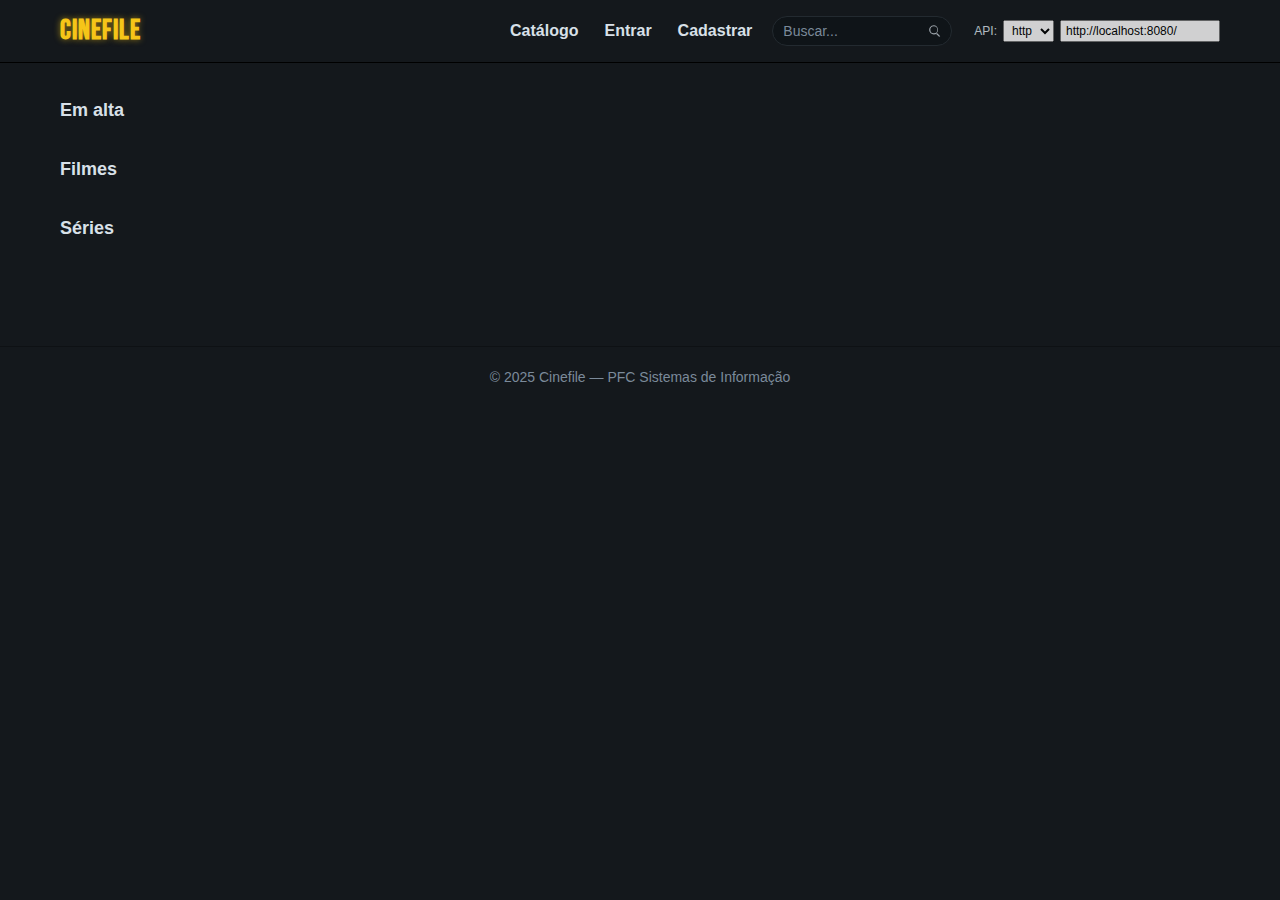
<file: frontend/index.html>
<!DOCTYPE html>
<html lang="pt-BR">
<head>
  <meta charset="UTF-8" />
  <meta name="viewport" content="width=device-width, initial-scale=1.0"/>
  <title>Cinefile — Catálogo</title>
  <link href="https://fonts.googleapis.com/css2?family=Bebas+Neue&display=swap" rel="stylesheet" />
  <link rel="stylesheet" href="css/styles.css" />
</head>
<body>
  <!-- Cabeçalho -->
<header class="nav">
  <div class="nav__container">
    <!-- Logo (texto, não-link) -->
    <div class="nav__brand">Cinefile</div>

    <!-- Botão hambúrguer (visível no mobile) -->
    <button class="nav__toggle" id="navToggle"
            aria-label="Abrir menu" aria-expanded="false" aria-controls="primaryMenu">
      <!-- 3 linhas do ícone -->
      <span class="nav__bar"></span>
      <span class="nav__bar"></span>
      <span class="nav__bar"></span>
    </button>

    <!-- menu e busca lado direito (desktop) -->
    <div class="nav__right">
<nav class="nav__menu" aria-label="Principal">
  <a href="index.html" class="nav__link">Catálogo</a>
  <a href="watchlist.html" class="nav__link requires-auth">Watchlist</a>
  <a href="watched.html" class="nav__link requires-auth">Assistidos</a>
  <a href="profile.html" class="nav__link requires-auth">Perfil</a>

  <!-- aparecem quando NÃO logado -->
  <a href="login.html"    class="nav__link link-login">Entrar</a>
  <a href="register.html" class="nav__link link-register">Cadastrar</a>

  <!-- aparece quando logado -->
  <a href="#" class="nav__link link-logout">Sair</a>
</nav>

      <form class="nav__search" id="searchForm" role="search" aria-label="Buscar títulos">
        <input type="search" id="searchInput" class="nav__searchInput"
               placeholder="Buscar..." aria-label="Buscar por filme ou série" />
        <span class="nav__icon-search"></span>
      </form>
    </div>
  </div>

  <!-- Dropdown do menu para mobile (aparece abaixo do header) -->
  <div class="nav__drawer" id="navDrawer" hidden>
    <nav class="nav__menu" id="primaryMenu" aria-label="Principal">
  <a href="index.html"     class="nav__link">Catálogo</a>
  <a href="watchlist.html" class="nav__link requires-auth">Watchlist</a>
  <a href="watched.html"   class="nav__link requires-auth">Assistidos</a>
  <a href="profile.html"   class="nav__link requires-auth">Perfil</a>
  <a href="login.html"     class="nav__link link-login">Entrar</a>
  <a href="register.html"  class="nav__link link-register">Cadastrar</a>
  <a href="#"              class="nav__link link-logout">Sair</a>
</nav>
  </div>
</header>


  <!-- Conteúdo -->
  <main class="home">
    <!-- Resultados da busca -->
    <section class="row" id="rowSearch" hidden aria-label="Resultados da busca">
      <div class="row__head">
        <h2 class="row__title">Resultados</h2>
        <div class="row__meta" id="searchCount">0 resultados</div>
      </div>
      <div class="row__scroller" id="searchScroller" tabindex="0"></div>
      <!-- setas flutuantes -->
      <button class="row__ctrlBtn is-left"  data-target="searchScroller"  data-dir="prev" aria-label="Anterior">‹</button>
      <button class="row__ctrlBtn is-right" data-target="searchScroller"  data-dir="next" aria-label="Próximo">›</button>
    </section>

    <!-- Em alta -->
    <section class="row" aria-label="Em alta">
      <div class="row__head">
        <h2 class="row__title">Em alta</h2>
      </div>
      <div class="row__scroller" id="featuredScroller" tabindex="0"></div>
      <button class="row__ctrlBtn is-left"  data-target="featuredScroller" data-dir="prev" aria-label="Anterior">‹</button>
      <button class="row__ctrlBtn is-right" data-target="featuredScroller" data-dir="next" aria-label="Próximo">›</button>
    </section>

    <!-- Filmes -->
    <section class="row" aria-label="Filmes">
      <div class="row__head">
        <h2 class="row__title">Filmes</h2>
      </div>
      <div class="row__scroller" id="moviesScroller" tabindex="0"></div>
      <button class="row__ctrlBtn is-left"  data-target="moviesScroller"   data-dir="prev" aria-label="Anterior">‹</button>
      <button class="row__ctrlBtn is-right" data-target="moviesScroller"   data-dir="next" aria-label="Próximo">›</button>
    </section>

    <!-- Séries -->
    <section class="row" aria-label="Séries">
      <div class="row__head">
        <h2 class="row__title">Séries</h2>
      </div>
      <div class="row__scroller" id="seriesScroller" tabindex="0"></div>
      <button class="row__ctrlBtn is-left"  data-target="seriesScroller"   data-dir="prev" aria-label="Anterior">‹</button>
      <button class="row__ctrlBtn is-right" data-target="seriesScroller"   data-dir="next" aria-label="Próximo">›</button>
    </section>
  </main>

  <footer class="footer">
    <p>© 2025 Cinefile — PFC Sistemas de Informação</p>
  </footer>

 <!-- ordem importa -->
<script defer src="js/data.js"></script>
<script defer src="js/tmdb.js"></script>
<script defer src="js/components.js"></script>
<script defer src="js/app.js"></script>
<script defer src="js/nav.js"></script>
<script defer src="js/api.js"></script>
<script defer src="js/dev-toggle.js"></script>
<script defer src="js/auth.js"></script>

</body>
</html>
</file>
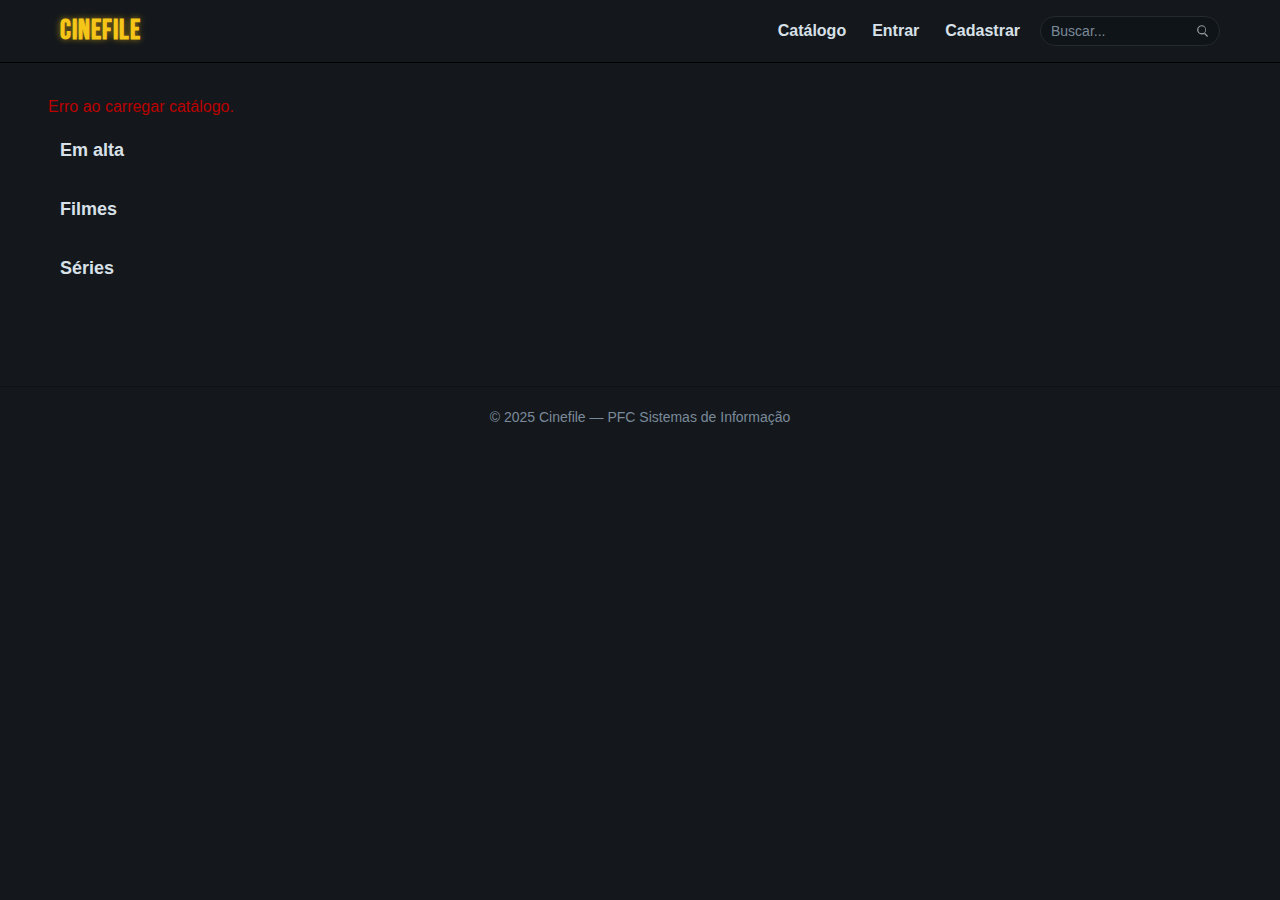
<file: Frontend/index.html>
<!DOCTYPE html>
<html lang="pt-BR">
<head>
  <meta charset="UTF-8" />
  <meta name="viewport" content="width=device-width, initial-scale=1.0"/>
  <title>Cinefile — Catálogo</title>
  <link href="https://fonts.googleapis.com/css2?family=Bebas+Neue&display=swap" rel="stylesheet" />
  <link rel="stylesheet" href="css/styles.css" />
</head>
<body>
  <!-- Cabeçalho -->
  <header class="nav">
    <div class="nav__container">
      <!-- Logo (texto, não-link) -->
      <div class="nav__brand">Cinefile</div>

      <!-- Botão hambúrguer (visível no mobile) -->
      <button class="nav__toggle" id="navToggle"
              aria-label="Abrir menu" aria-expanded="false" aria-controls="primaryMenu">
        <span class="nav__bar"></span>
        <span class="nav__bar"></span>
        <span class="nav__bar"></span>
      </button>

      <!-- Menu e busca (desktop) -->
      <div class="nav__right">
        <nav class="nav__menu" aria-label="Principal">
          <a href="index.html" class="nav__link">Catálogo</a>
          <a href="watchlist.html" class="nav__link requires-auth">Watchlist</a>
          <a href="watched.html" class="nav__link requires-auth">Assistidos</a>
          <a href="profile.html" class="nav__link requires-auth">Perfil</a>

          <!-- quando NÃO logado -->
          <a href="login.html"    class="nav__link link-login">Entrar</a>
          <a href="register.html" class="nav__link link-register">Cadastrar</a>
          <!-- quando logado -->
          <a href="#" class="nav__link link-logout">Sair</a>
        </nav>

        <form class="nav__search" id="searchForm" role="search" aria-label="Buscar títulos">
          <input type="search" id="searchInput" class="nav__searchInput"
                 placeholder="Buscar..." aria-label="Buscar por filme ou série" />
          <span class="nav__icon-search" aria-hidden="true"></span>
        </form>
      </div>
    </div>

    <!-- Drawer (mobile) -->
    <div class="nav__drawer" id="navDrawer" hidden>
      <nav class="nav__menu" id="primaryMenu" aria-label="Principal">
        <a href="index.html"     class="nav__link">Catálogo</a>
        <a href="watchlist.html" class="nav__link requires-auth">Watchlist</a>
        <a href="watched.html"   class="nav__link requires-auth">Assistidos</a>
        <a href="profile.html"   class="nav__link requires-auth">Perfil</a>
        <a href="login.html"     class="nav__link link-login">Entrar</a>
        <a href="register.html"  class="nav__link link-register">Cadastrar</a>
        <a href="#"              class="nav__link link-logout">Sair</a>
      </nav>
    </div>
  </header>

  <!-- Conteúdo -->
  <main class="home">
    <div id="catalogState" class="catalog__state" hidden></div>

    <!-- Resultados da busca -->
    <section class="row" id="rowSearch" hidden aria-label="Resultados da busca">
      <div class="row__head">
        <h2 class="row__title">Resultados</h2>
        <div class="row__meta" id="searchCount">0 resultados</div>
      </div>
      <div class="row__scroller" id="searchScroller" tabindex="0"></div>
      <button class="row__ctrlBtn is-left"  data-target="searchScroller"  data-dir="prev" aria-label="Anterior">‹</button>
      <button class="row__ctrlBtn is-right" data-target="searchScroller"  data-dir="next" aria-label="Próximo">›</button>
    </section>

    <!-- Em alta -->
    <section class="row" aria-label="Em alta">
      <div class="row__head"><h2 class="row__title">Em alta</h2></div>
      <div class="row__scroller" id="featuredScroller" tabindex="0"></div>
      <button class="row__ctrlBtn is-left"  data-target="featuredScroller" data-dir="prev" aria-label="Anterior">‹</button>
      <button class="row__ctrlBtn is-right" data-target="featuredScroller" data-dir="next" aria-label="Próximo">›</button>
    </section>

    <!-- Filmes -->
    <section class="row" aria-label="Filmes">
      <div class="row__head"><h2 class="row__title">Filmes</h2></div>
      <div class="row__scroller" id="moviesScroller" tabindex="0"></div>
      <button class="row__ctrlBtn is-left"  data-target="moviesScroller"   data-dir="prev" aria-label="Anterior">‹</button>
      <button class="row__ctrlBtn is-right" data-target="moviesScroller"   data-dir="next" aria-label="Próximo">›</button>
    </section>

    <!-- Séries -->
    <section class="row" aria-label="Séries">
      <div class="row__head"><h2 class="row__title">Séries</h2></div>
      <div class="row__scroller" id="seriesScroller" tabindex="0"></div>
      <button class="row__ctrlBtn is-left"  data-target="seriesScroller"   data-dir="prev" aria-label="Anterior">‹</button>
      <button class="row__ctrlBtn is-right" data-target="seriesScroller"   data-dir="next" aria-label="Próximo">›</button>
    </section>
  </main>

  <footer class="footer">
    <p>© 2025 Cinefile — PFC Sistemas de Informação</p>
  </footer>

  <!-- SCRIPTS (ordem importa) -->
  <!-- 1) API global (deve definir window.API) -->
  <script src="js/api.js"></script>

  <!-- 2) Lógica da home (usa window.API) -->
  <script src="js/index.js"></script>

  <!-- 3) Demais utilitários -->
  <script src="js/components.js"></script>
  <script src="js/tmdb.js"></script>
  <script src="js/nav.js"></script>
  <script src="js/auth.js"></script>
</body>
</html>
</file>
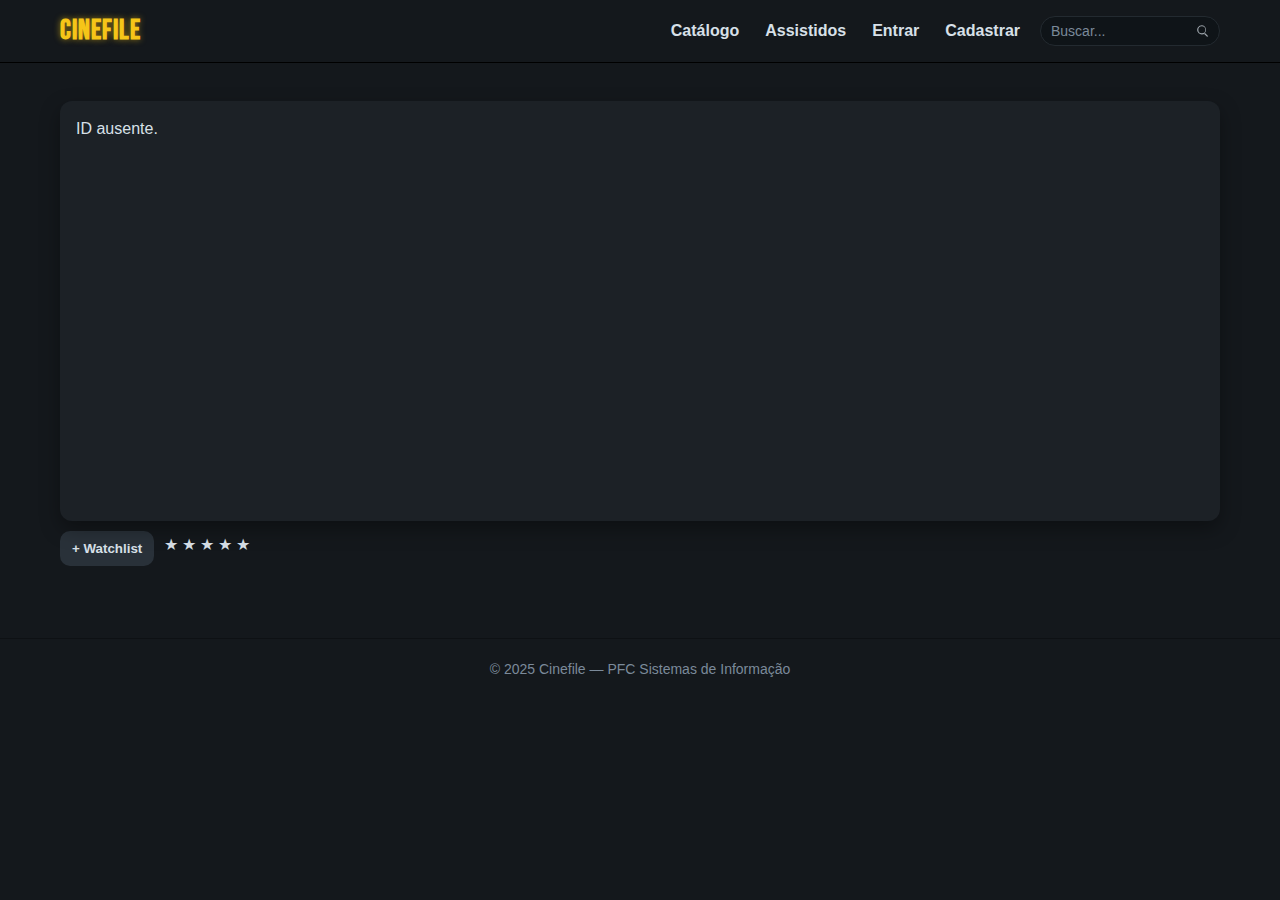
<file: Frontend/details.html>
<!DOCTYPE html>
<html lang="pt-BR">
<head>
  <meta charset="UTF-8"/>
  <meta name="viewport" content="width=device-width, initial-scale=1.0"/>
  <title>Cinefile — Detalhes</title>
  <link href="https://fonts.googleapis.com/css2?family=Bebas+Neue&display=swap" rel="stylesheet"/>
  <link rel="stylesheet" href="css/styles.css"/>

</head>
<body>
  <!-- HEADER -->
  <header class="nav">
    <div class="nav__container">
      <div class="nav__brand">Cinefile</div>

      <button class="nav__toggle" id="navToggle"
              aria-label="Abrir menu" aria-expanded="false" aria-controls="primaryMenu">
        <span class="nav__bar"></span><span class="nav__bar"></span><span class="nav__bar"></span>
      </button>

      <div class="nav__right">
        <nav class="nav__menu" aria-label="Principal">
          <a href="index.html" class="nav__link">Catálogo</a>
          <a href="watchlist.html" class="nav__link requires-auth">Watchlist</a>
          <a href="watched.html" class="nav__link">Assistidos</a>
          <a href="profile.html" class="nav__link requires-auth">Perfil</a>
          <a href="login.html"    class="nav__link link-login">Entrar</a>
          <a href="register.html" class="nav__link link-register">Cadastrar</a>
          <a href="#" class="nav__link link-logout">Sair</a>
        </nav>

        <form class="nav__search" id="searchForm" role="search" aria-label="Buscar títulos">
          <input type="search" id="searchInput" class="nav__searchInput"
                 placeholder="Buscar..." aria-label="Buscar por filme ou série" />
          <span class="nav__icon-search"></span>
        </form>
      </div>
    </div>

    <!-- Drawer mobile -->
    <div class="nav__drawer" id="navDrawer" hidden>
      <nav class="nav__menu" id="primaryMenu" aria-label="Principal">
        <a href="index.html"     class="nav__link">Catálogo</a>
        <a href="watchlist.html" class="nav__link requires-auth">Watchlist</a>
        <a href="watched.html"   class="nav__link">Assistidos</a>
        <a href="profile.html"   class="nav__link requires-auth">Perfil</a>
        <a href="login.html"     class="nav__link link-login">Entrar</a>
        <a href="register.html"  class="nav__link link-register">Cadastrar</a>
        <a href="#"              class="nav__link link-logout">Sair</a>
      </nav>
    </div>
  </header>

  <!-- CONTEÚDO -->
  <main class="details">
    <section id="detailsState" class="container" aria-live="polite" style="margin:16px 0;"></section>

    <article id="detailsCard" class="details__card">
      <!-- Preenchido via JS (poster, título, sinopse etc.) -->
    </article>

    <!-- Ações -->
    <section class="details__actions">
      <div class="actions__left">
        <button id="btnWatchlist" class="btn btn--primary" aria-live="polite">+ Watchlist</button>
      </div>

      <div class="actions__right">
        <div id="ratingBlock" class="stars" aria-label="Avaliar este título">
          <!-- 5 estrelas -->
          <span class="star" aria-hidden="true">★</span>
          <span class="star" aria-hidden="true">★</span>
          <span class="star" aria-hidden="true">★</span>
          <span class="star" aria-hidden="true">★</span>
          <span class="star" aria-hidden="true">★</span>
        </div>
        <small id="ratingHint" class="muted"></small>
      </div>
    </section>
  </main>

  <!-- FOOTER -->
  <footer class="footer">
    <p>© 2025 Cinefile — PFC Sistemas de Informação</p>
  </footer>

  <!-- SCRIPTS (ordem importa) -->
  <!-- 1) API global -->
<script src="js/api.js"></script>
<script src="js/components.js"></script>
<script src="js/ratings.js"></script>
<script src="js/details.js"></script>
<script src="js/nav.js"></script>
<script src="js/auth.js"></script>

</body>
</html>
</file>
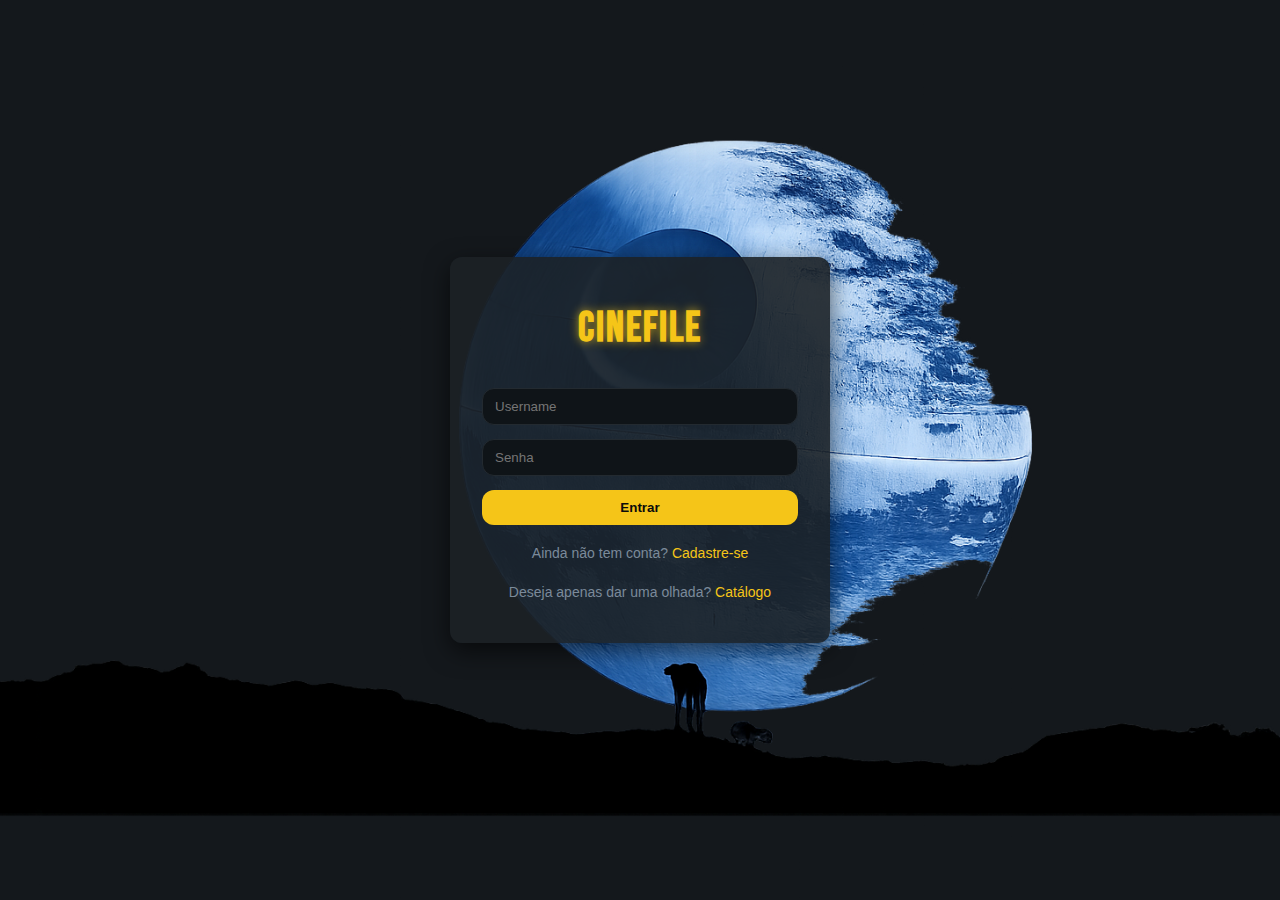
<file: Frontend/login.html>
<!DOCTYPE html>
<html lang="pt-BR">
<head>
<meta charset="UTF-8" />
<meta name="viewport" content="width=device-width, initial-scale=1.0" />
<title>Cinefile — Login</title>
<link rel="stylesheet" href="css/styles.css" />
<link href="https://fonts.googleapis.com/css2?family=Bebas+Neue&display=swap" rel="stylesheet">
</head>

<body class="login-page">
<main class="login">
<!--logo-->
<h1 class="login__brand">Cinefile</h1>
<!--formulário -->
<form class="login__form" id="loginForm">
<input type="text" id="username" placeholder="Username" required />
<input type="password" id="password" placeholder="Senha" required />
<button type="submit">Entrar</button>
<p id="loginError" class="login__error" hidden>Usuário ou senha inválidos</p>
</form>
<p class="login__meta">Ainda não tem conta? <a href="register.html">Cadastre-se</a></p>
<p class="login__meta">Deseja apenas dar uma olhada? <a href="index.html">Catálogo</a></p>
</main>

<script src="js/api.js"></script>
<script src="js/ratings.js"></script>
<script src="js/login.js"></script>


</body>
</html>
</file>
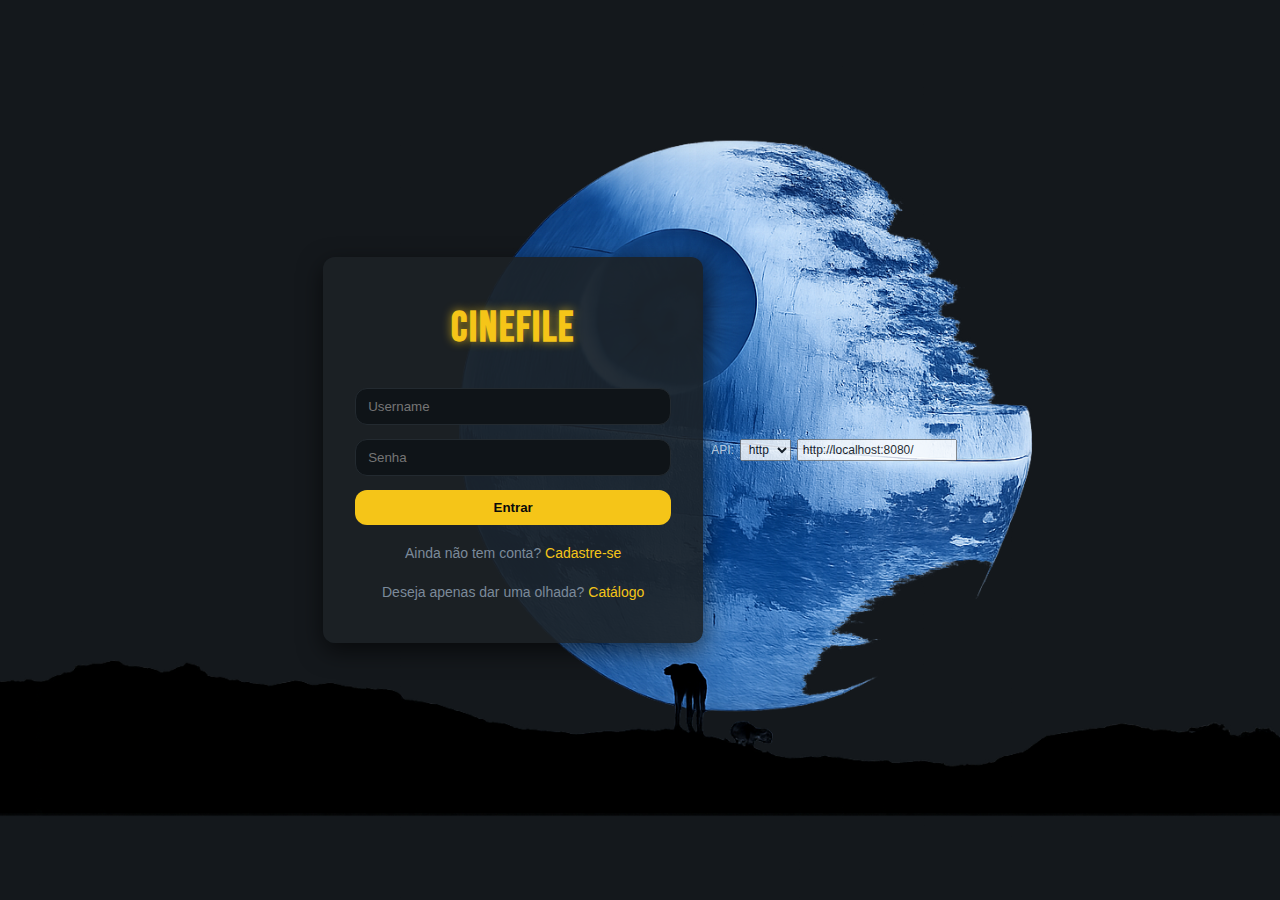
<file: frontend/login.html>
<!DOCTYPE html>
<html lang="pt-BR">
<head>
<meta charset="UTF-8" />
<meta name="viewport" content="width=device-width, initial-scale=1.0" />
<title>Cinefile — Login</title>
<link rel="stylesheet" href="css/styles.css" />
<link href="https://fonts.googleapis.com/css2?family=Bebas+Neue&display=swap" rel="stylesheet">
</head>

<body class="login-page">
<main class="login">
<!--logo-->
<h1 class="login__brand">Cinefile</h1>
<!--formulário -->
<form class="login__form" id="loginForm">
<input type="text" id="username" placeholder="Username" required />
<input type="password" id="password" placeholder="Senha" required />
<button type="submit">Entrar</button>
<p id="loginError" class="login__error" hidden>Usuário ou senha inválidos</p>
</form>
<p class="login__meta">Ainda não tem conta? <a href="register.html">Cadastre-se</a></p>
<p class="login__meta">Deseja apenas dar uma olhada? <a href="index.html">Catálogo</a></p>
</main>

<script src="js/ratings.js"></script>
<script src="js/api.js"></script>
<script src="js/dev-toggle.js"></script>
<script src="js/login.js"></script>


</body>
</html>
</file>
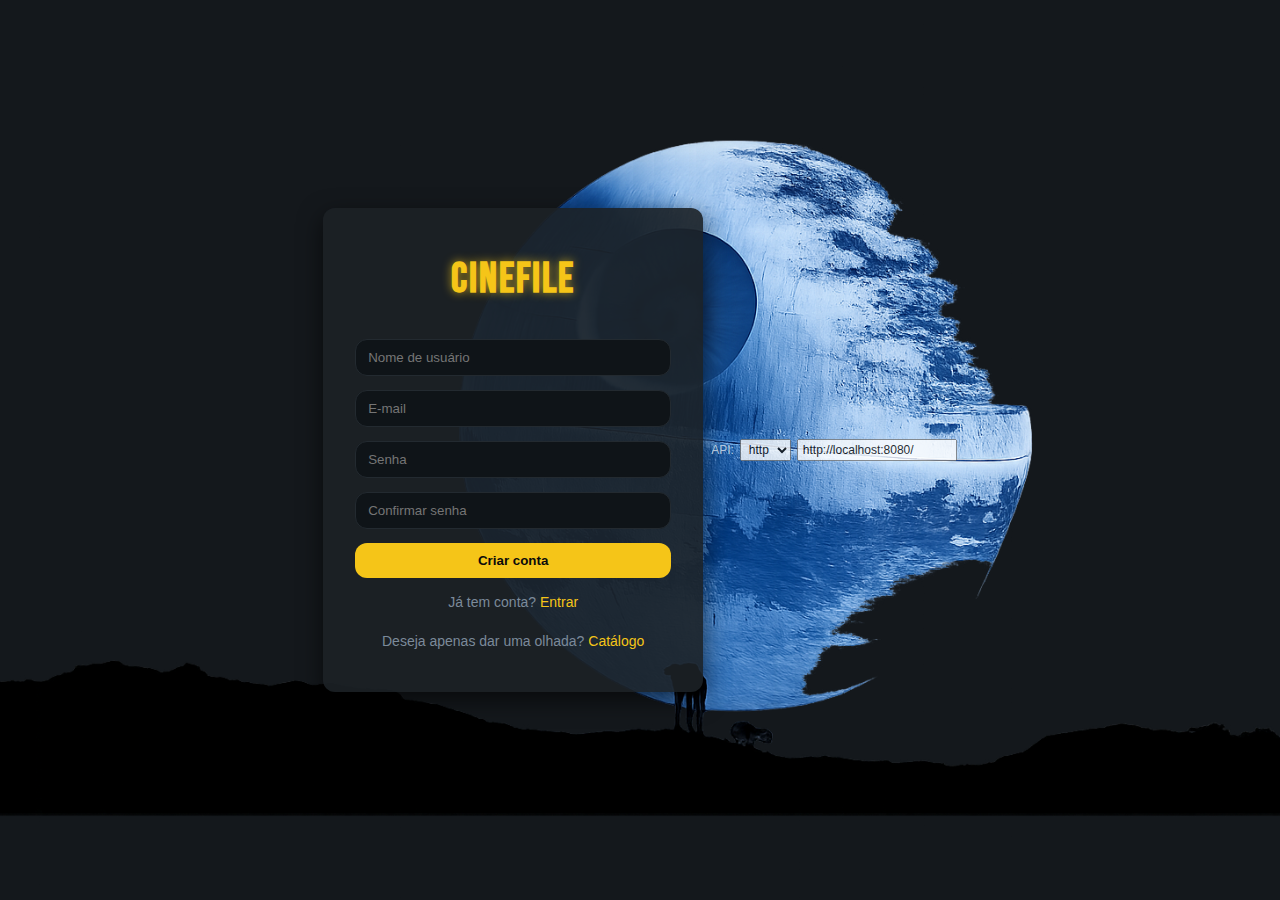
<file: frontend/register.html>
<!DOCTYPE html>
<html lang="pt-BR">
<head>
  <meta charset="UTF-8"/>
  <meta name="viewport" content="width=device-width, initial-scale=1.0"/>
  <title>Cinefile — Cadastrar</title>
  <link href="https://fonts.googleapis.com/css2?family=Bebas+Neue&display=swap" rel="stylesheet"/>
  <link rel="stylesheet" href="css/styles.css"/>
</head>
<body class="login-page">
  <main class="login" role="main" aria-labelledby="brand">
    <h1 id="brand" class="login__brand">Cinefile</h1>

    <form id="registerForm" class="login__form" autocomplete="off" novalidate>
      <input id="reg_username" type="text" placeholder="Nome de usuário"
             minlength="3" maxlength="24" required aria-label="Nome de usuário"/>

      <input id="reg_email" type="email" placeholder="E-mail"
             required aria-label="E-mail"/>

      <input id="reg_password" type="password" placeholder="Senha"
             minlength="4" maxlength="64" required aria-label="Senha"/>

      <input id="reg_password2" type="password" placeholder="Confirmar senha"
             minlength="4" maxlength="64" required aria-label="Confirmar senha"/>

      <button type="submit">Criar conta</button>

      <p id="registerError" class="login__error" hidden></p>
      <p id="registerOk" class="login__meta" hidden>Conta criada! Redirecionando…</p>
    </form>

    <p class="login__meta" style="margin-top:14px">
      Já tem conta?
      <a href="login.html">Entrar</a>
      <p class="login__meta">Deseja apenas dar uma olhada? <a href="index.html">Catálogo</a></p>
    </p>
  </main>

  <script src="js/api.js"></script>
  <script src="js/dev-toggle.js"></script>
  <script src="js/register.js"></script>
</body>
</html>
</file>
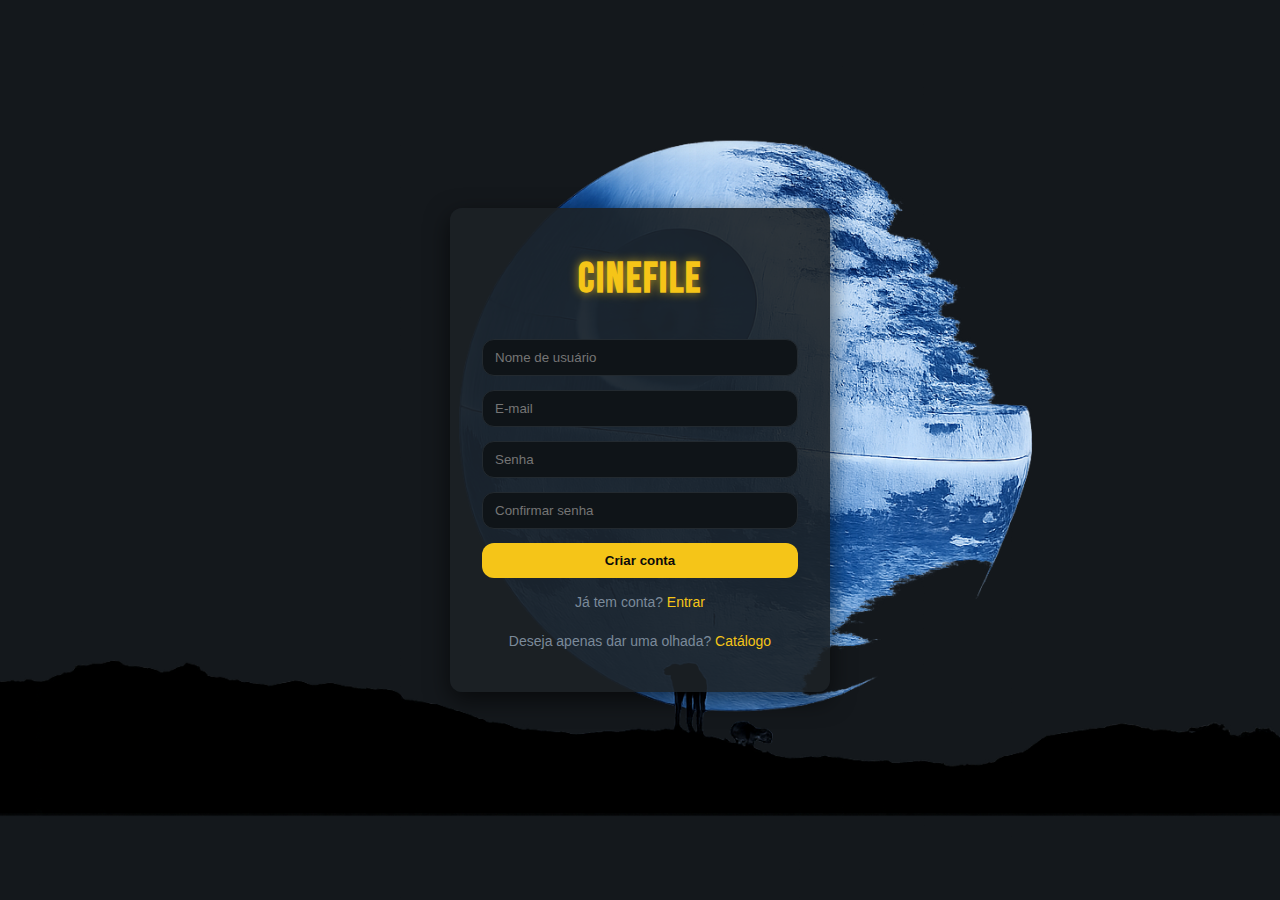
<file: Frontend/register.html>
<!DOCTYPE html>
<html lang="pt-BR">
<head>
  <meta charset="UTF-8"/>
  <meta name="viewport" content="width=device-width, initial-scale=1.0"/>
  <title>Cinefile — Cadastrar</title>
  <link href="https://fonts.googleapis.com/css2?family=Bebas+Neue&display=swap" rel="stylesheet"/>
  <link rel="stylesheet" href="css/styles.css"/>
</head>
<body class="login-page">
  <main class="login" role="main" aria-labelledby="brand">
    <h1 id="brand" class="login__brand">Cinefile</h1>

    <form id="registerForm" class="login__form" autocomplete="off" novalidate>
      <input id="reg_username" name="username" type="text" placeholder="Nome de usuário"
             minlength="3" maxlength="24" required aria-label="Nome de usuário"
             autocapitalize="off" spellcheck="false" autocomplete="username"/>

      <input id="reg_email" name="email" type="email" placeholder="E-mail"
             required aria-label="E-mail"
             autocapitalize="off" spellcheck="false" autocomplete="email"/>

      <input id="reg_password" name="password" type="password" placeholder="Senha"
             minlength="4" maxlength="64" required aria-label="Senha"
             autocomplete="new-password"/>

      <input id="reg_password2" name="password_confirm" type="password" placeholder="Confirmar senha"
             minlength="4" maxlength="64" required aria-label="Confirmar senha"
             autocomplete="new-password"/>

      <button type="submit">Criar conta</button>

      <p id="registerError" class="login__error" hidden></p>
      <p id="registerOk" class="login__meta" hidden>Conta criada! Redirecionando…</p>
    </form>

    <p class="login__meta" style="margin-top:14px">
      Já tem conta? <a href="login.html">Entrar</a>
    </p>
    <p class="login__meta">
      Deseja apenas dar uma olhada? <a href="index.html">Catálogo</a>
    </p>
  </main>

  <!-- Ordem correta dos scripts -->
  <script src="js/api.js"></script>
  <script src="js/auth.js"></script>
  <script src="js/register.js"></script>
</body>
</html>
</file>
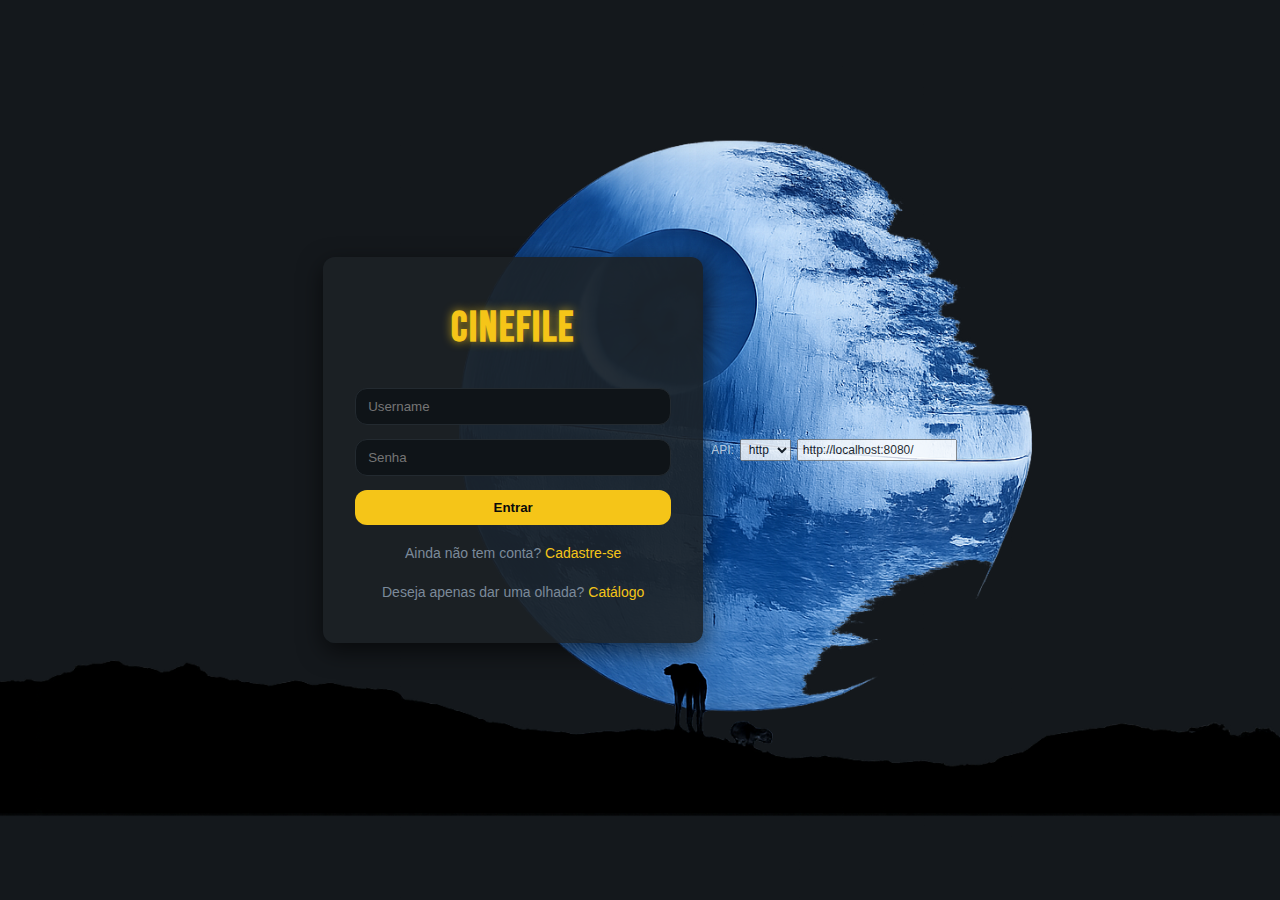
<file: frontend/watched.html>
<!DOCTYPE html>
<html lang="pt-BR">
<head>
  <meta charset="UTF-8"/>
  <meta name="viewport" content="width=device-width, initial-scale=1.0"/>
  <title>Cinefile — Assistidos</title>
  <link href="https://fonts.googleapis.com/css2?family=Bebas+Neue&display=swap" rel="stylesheet"/>
  <link rel="stylesheet" href="css/styles.css"/>
</head>
<body>
  <!-- HEADER PADRÃO -->
  <header class="nav">
    <div class="nav__container">
      <!-- Logo -->
      <div class="nav__brand">Cinefile</div>

      <!-- Lado direito: menu + busca -->
      <div class="nav__right">
        <nav class="nav__menu" aria-label="Principal">
          <a href="index.html"     class="nav__link">Catálogo</a>
          <a href="watchlist.html" class="nav__link requires-auth">Watchlist</a>
          <a href="watched.html"   class="nav__link requires-auth">Assistidos</a>
          <a href="profile.html"   class="nav__link requires-auth">Perfil</a>

          <!-- aparecem quando NÃO logado -->
          <a href="login.html"     class="nav__link link-login">Entrar</a>
          <a href="register.html"  class="nav__link link-register">Cadastrar</a>

          <!-- aparece quando logado -->
          <a href="#"              class="nav__link link-logout">Sair</a>
        </nav>

        <form class="nav__search" role="search" aria-label="Buscar títulos">
          <input type="search" class="nav__searchInput" placeholder="Buscar..." aria-label="Buscar"/>
          <span class="nav__icon-search"></span>
        </form>
      </div>
    </div>
  </header>
  <!-- /HEADER -->

  <main class="wl">
    <!-- título alinhado à esquerda (wide) -->
    <div class="wl__head wl__head--wide">
      <h1 class="wl__title">Assistidos</h1>
    </div>

    <section class="wl__state" id="watchedState" hidden></section>

    <!-- Carrossel de assistidos -->
    <section class="row" id="watchedRow">
      <div class="row__head">
        <!-- meta (ex.: “9 títulos”) -->
        <div class="row__meta" id="watchedMeta"></div>

        <!-- setas -->
        <div class="row__nav">
          <button class="row__btn row__ctrlBtn is-left"  id="btnPrev" aria-label="Voltar">‹</button>
          <button class="row__btn row__ctrlBtn is-right" id="btnNext" aria-label="Avançar">›</button>
        </div>
      </div>

      <!-- trilho -->
      <div class="row__scroller row__scroller--watched" id="watchedScroller" tabindex="0"></div>

      <!-- bolinhas de paginação -->
      <div class="row__dots" id="watchedDots" aria-label="Paginação do carrossel"></div>
    </section>
  </main>

  <footer class="footer">
    <p>© 2025 Cinefile — PFC Sistemas de Informação</p>
  </footer>

  <!-- Scripts (ordem importa) -->
  <script src="js/data.js?v=4"></script>
  <script src="js/tmdb.js?v=4"></script>
  <script src="js/components.js?v=4"></script>

  <!-- ratings antes de watched -->
  <script src="js/ratings.js?v=4"></script>

  <!-- página Assistidos -->
  <script src="js/watched.js?v=4"></script>

  <!-- navegação e auth -->
  <script src="js/nav.js?v=4"></script>
  <script src="js/api.js?v=4"></script>
  <script src="js/dev-toggle.js?v=4"></script>
  <script src="js/auth.js?v=4"></script>
</body>
</html>
</file>
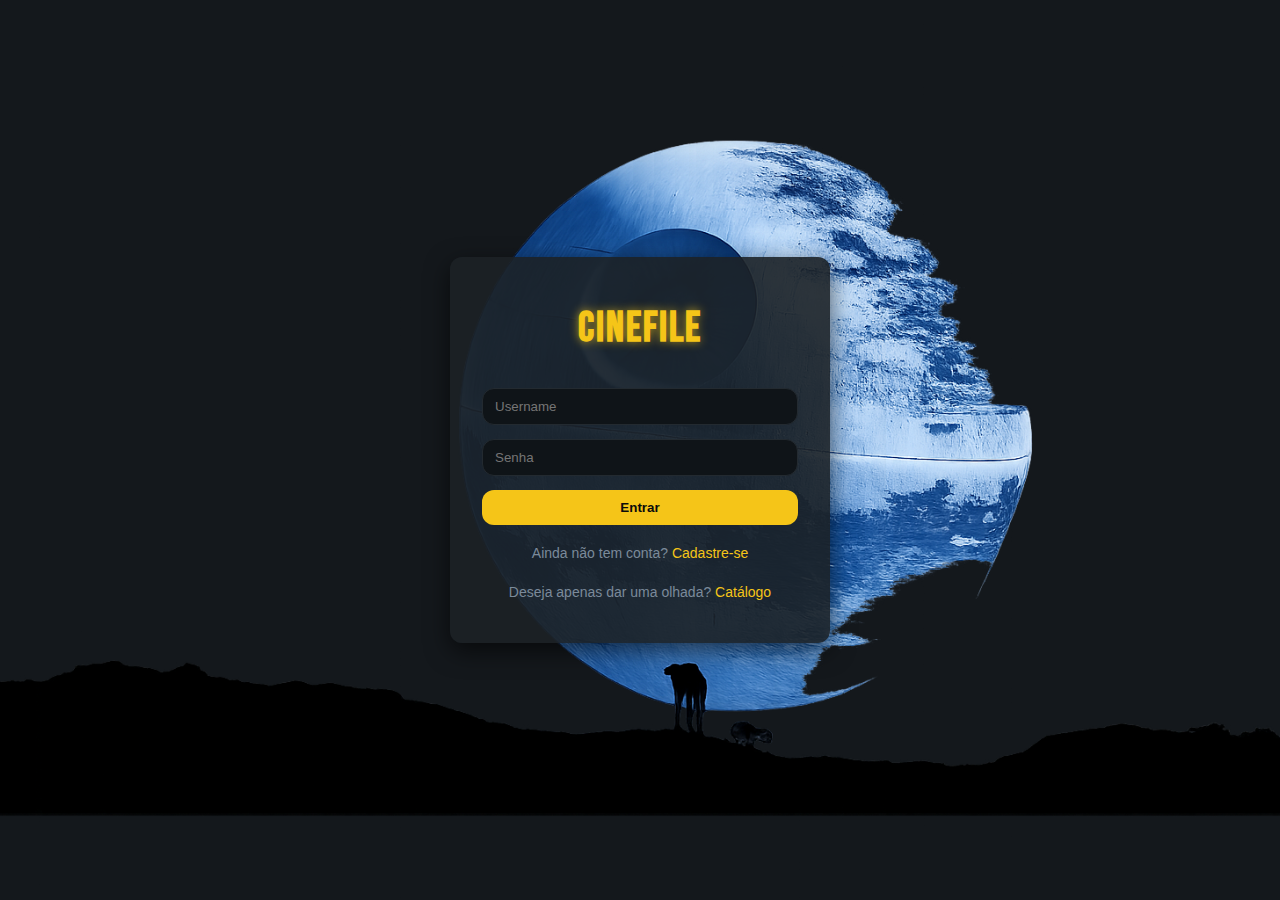
<file: Frontend/watched.html>
<!DOCTYPE html>
<html lang="pt-BR">
<head>
  <meta charset="UTF-8"/>
  <meta name="viewport" content="width=device-width, initial-scale=1.0"/>
  <title>Cinefile — Assistidos</title>
  <link href="https://fonts.googleapis.com/css2?family=Bebas+Neue&display=swap" rel="stylesheet"/>
  <link rel="stylesheet" href="css/styles.css"/>
</head>
<body>
  <!-- HEADER PADRÃO -->
  <header class="nav">
    <div class="nav__container">
      <!-- Logo -->
      <div class="nav__brand">Cinefile</div>

      <!-- Lado direito: menu + busca -->
      <div class="nav__right">
        <nav class="nav__menu" aria-label="Principal">
          <a href="index.html"     class="nav__link">Catálogo</a>
          <a href="watchlist.html" class="nav__link requires-auth">Watchlist</a>
          <a href="watched.html"   class="nav__link requires-auth">Assistidos</a>
          <a href="profile.html"   class="nav__link requires-auth">Perfil</a>

          <!-- aparecem quando NÃO logado -->
          <a href="login.html"     class="nav__link link-login">Entrar</a>
          <a href="register.html"  class="nav__link link-register">Cadastrar</a>

          <!-- aparece quando logado -->
          <a href="#"              class="nav__link link-logout">Sair</a>
        </nav>

        <form class="nav__search" role="search" aria-label="Buscar títulos">
          <input type="search" class="nav__searchInput" placeholder="Buscar..." aria-label="Buscar"/>
          <span class="nav__icon-search"></span>
        </form>
      </div>
    </div>
  </header>
  <!-- /HEADER -->

  <main class="wl">
    <!-- título alinhado à esquerda (wide) -->
    <div class="wl__head wl__head--wide">
      <h1 class="wl__title">Assistidos</h1>
    </div>

    <section class="wl__state" id="watchedState" hidden></section>

    <!-- Carrossel de assistidos -->
    <section class="row" id="watchedRow">
      <div class="row__head">
        <!-- meta (ex.: “9 títulos”) -->
        <div class="row__meta" id="watchedMeta"></div>

        <!-- setas -->
        <div class="row__nav">
          <button class="row__btn row__ctrlBtn is-left"  id="btnPrev" aria-label="Voltar">‹</button>
          <button class="row__btn row__ctrlBtn is-right" id="btnNext" aria-label="Avançar">›</button>
        </div>
      </div>

      <!-- trilho -->
      <div class="row__scroller row__scroller--watched" id="watchedScroller" tabindex="0"></div>

      <!-- bolinhas de paginação -->
      <div class="row__dots" id="watchedDots" aria-label="Paginação do carrossel"></div>
    </section>
  </main>

  <footer class="footer">
    <p>© 2025 Cinefile — PFC Sistemas de Informação</p>
  </footer>

  <!-- Scripts (ordem importa) -->
  <script src="js/api.js"></script>
  <script src="js/data.js?v=4"></script>
  <script src="js/tmdb.js?v=4"></script>
  <script src="js/components.js?v=4"></script>

  <!-- ratings antes de watched -->
  <script src="js/ratings.js?v=4"></script>

  <!-- página Assistidos -->
  <script src="js/watched.js?v=4"></script>

  <!-- navegação e auth -->
  <script src="js/nav.js?v=4"></script>
  <script src="js/auth.js?v=4"></script>
</body>
</html>
</file>
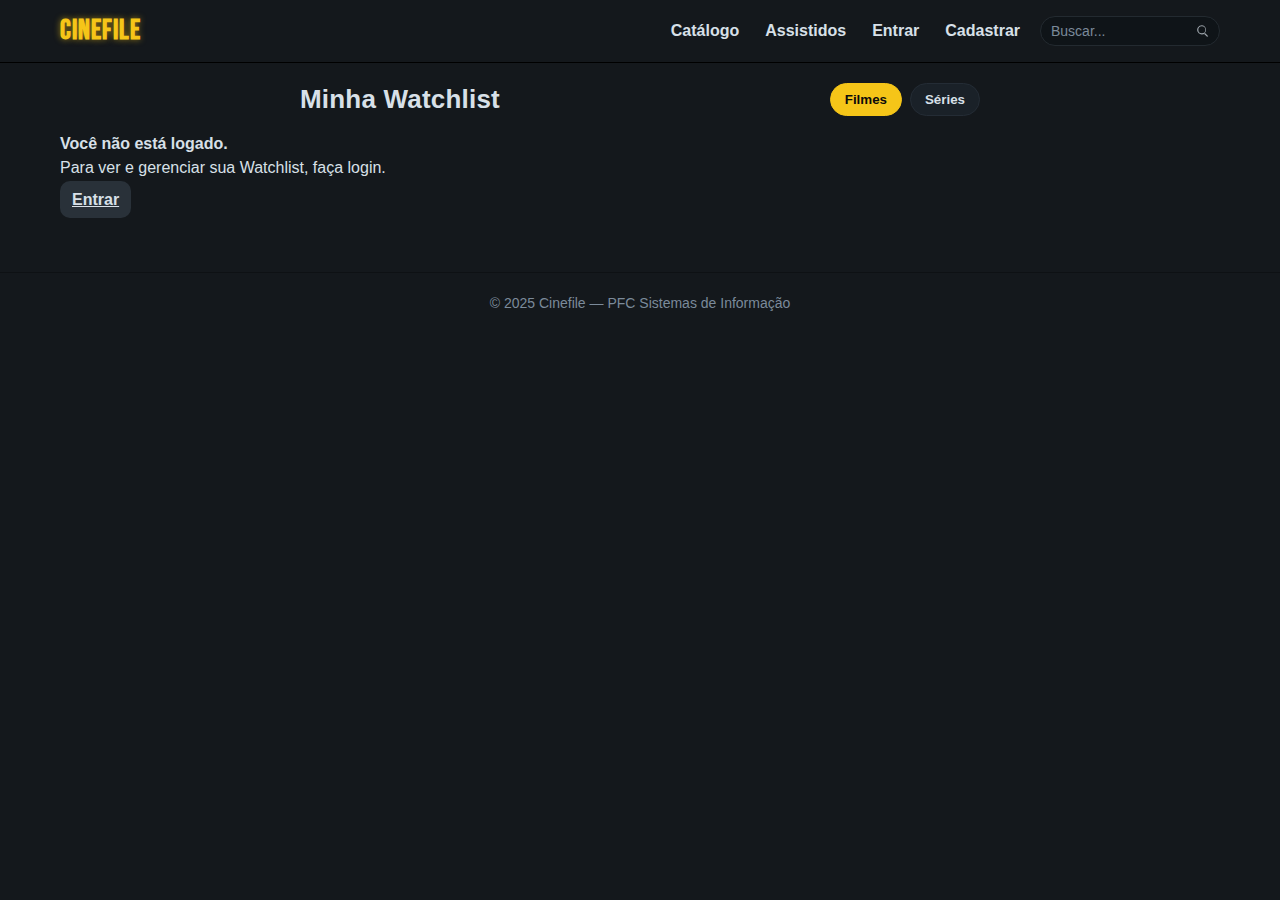
<file: Frontend/watchlist.html>
<!DOCTYPE html>
<html lang="pt-BR">
<head>
  <meta charset="UTF-8"/>
  <meta name="viewport" content="width=device-width, initial-scale=1.0"/>
  <title>Cinefile — Watchlist</title>
  <link href="https://fonts.googleapis.com/css2?family=Bebas+Neue&display=swap" rel="stylesheet"/>
  <link rel="stylesheet" href="css/styles.css"/>
</head>
<body>
  <!-- HEADER-->
  <header class="nav">
    <div class="nav__container">
      <div class="nav__brand">Cinefile</div>

      <button class="nav__toggle" id="navToggle"
              aria-label="Abrir menu" aria-expanded="false" aria-controls="primaryMenu">
        <span class="nav__bar"></span><span class="nav__bar"></span><span class="nav__bar"></span>
      </button>

      <div class="nav__right">
        <nav class="nav__menu" aria-label="Principal">
  <a href="index.html" class="nav__link">Catálogo</a>
  <a href="watchlist.html" class="nav__link requires-auth">Watchlist</a>
  <a href="watched.html" class="nav__link">Assistidos</a>
  <a href="profile.html" class="nav__link requires-auth">Perfil</a>

  <!-- aparecem quando NÃO logado -->
  <a href="login.html"    class="nav__link link-login">Entrar</a>
  <a href="register.html" class="nav__link link-register">Cadastrar</a>

  <!-- aparece quando logado -->
  <a href="#" class="nav__link link-logout">Sair</a>
</nav>


        <form class="nav__search" id="searchForm" role="search" aria-label="Buscar títulos">
          <input type="search" id="searchInput" class="nav__searchInput"
                 placeholder="Buscar..." aria-label="Buscar por filme ou série"/>
          <span class="nav__icon-search"></span>
        </form>
      </div>
    </div>
    </div>
  </header>

  <!-- CONTEÚDO -->
   
<main class="wl">
  <div class="wl__head">
    <h1 class="wl__title">Minha Watchlist</h1>

    <!-- Abas (pílulas) à direita -->
    <div class="wlTabs" role="tablist" aria-label="Filtrar por tipo">
      <button class="wlTab is-active" role="tab" aria-selected="true" aria-controls="wlMovies" id="tabMovies">Filmes</button>
      <button class="wlTab"          role="tab" aria-selected="false" aria-controls="wlSeries" id="tabSeries">Séries</button>
    </div>
  </div>

  <!-- estado/grades seguem iguais -->
  <section class="wl__state" id="wlState" hidden></section>
  <section class="wlGrid" id="wlMovies" role="tabpanel" aria-labelledby="tabMovies"></section>
  <section class="wlGrid is-hidden" id="wlSeries" role="tabpanel" aria-labelledby="tabSeries"></section>
</main>


  <footer class="footer">
    <p>© 2025 Cinefile — PFC Sistemas de Informação</p>
  </footer>

<!-- SCRIPTS  -->
<script src="js/api.js"></script>
<script src="js/components.js"></script>
<script src="js/watchlist.js"></script>
<script src="js/nav.js"></script>
<script src="js/auth.js"></script>

</body>
</html>
</file>
<file: frontend/css/styles.css>
:root {
--bg: #14181c;          /* fundo principal */
--surface: #1c2126;     /* superfícies/cards */
--surface-2: #0f1418;   /* fundo mais escuro */
--text: #d8e0e8;        /* texto principal */
--muted: #7b8a9a;       /* texto secundário */
--primary: #f5c518;     /* amarelo acento (similar ao IMDb) */
--primary-hover: #ffd633;
--radius: 12px;
--card: 120px;   /* largura de cada pôster da watchlist (menor) */
--gap: 20px;     /* espaço entre os pôsteres */

}
*
{
margin: 0;
padding: 0;
box-sizing: border-box;
}

body 
{
background: var(--bg);
color: var(--text);
font-family: "Inter", sans-serif;
line-height: 1.5;
}

/* Cabeçalho */
.nav 
{
position: sticky;
top: 0;
z-index: 100;
background: #0f1114;          
border-bottom: 1px solid #000;
}

.nav__container 
{
max-width: 1200px;
margin: 0 auto;
padding: 10px 20px;
display: flex;
align-items: center;
justify-content: space-between;
}

.nav__menu 
{
display: flex;
gap: 12px; /* espaço entre os links */
}

.nav__brand,
.login__brand 
{
font-family: 'Bebas Neue', sans-serif;
font-size: 28px;
font-weight: 800;
letter-spacing: 1px;
color: var(--primary);
cursor: default;
text-transform: uppercase;
text-shadow: 0 0 6px rgba(245, 197, 24, 0.6); /* leve brilho amarel */
}

.nav__right 
{
display: flex;
align-items: center;
gap: 16px; /* espaço entre menu e busca */
}

.nav__search 
{
position: relative;
flex: 0 1 180px;
}

.nav__link 
{
font-weight: 600;
color: var(--text);
text-decoration: none;
padding: 4px 6px;
transition: color 0.2s ease;
}

.nav__link:hover,
.nav__link:focus 
{
color: var(--primary);
}

.nav__link.is-active 
{
color: var(--primary);
}

/* Busca */
.nav__search 
{
position: relative;
flex: 0 1 180px; 
}

.nav__searchInput 
{
width: 100%;
padding: 6px 30px 6px 10px;
border-radius: 999px;
border: 1px solid #232a30;
background: var(--surface-2);
color: var(--text);
font-size: 14px;
}

.nav__searchInput::placeholder 
{
color: var(--muted);
}

/* Ícone lupa */
.nav__icon-search 
{
position: absolute;
right: 10px;
top: 50%;
transform: translateY(-50%);
width: 14px;
height: 14px;
background: url("data:image/svg+xml;utf8,<svg xmlns='http://www.w3.org/2000/svg' fill='%23d8e0e8' viewBox='0 0 24 24'><path d='M10,2a8,8,0,1,0,5.29,14H16l5,5L19,22l-5-5v-.71A8,8,0,0,0,10,2Zm0,2a6,6,0,1,1-6,6A6,6,0,0,1,10,4Z'/></svg>") no-repeat center;
pointer-events: none;
opacity: 0.7;
}

/* Barra de busca (amarelo no foco) */
.nav__searchInput:focus 
{
outline: none;  
border: 2px solid var(--primary);   /* borda amarela */
color: var(--primary);              /* texto digitado amarelo */
background-color: var(--surface-2); /* fundo escuro */
}

.nav__searchInput:focus::placeholder 
{
color: var(--primary);              /* placeholder amarelo */
}

/* Lupa amarela */
.nav__searchInput:focus + .nav__icon-search 
{
  background: url("data:image/svg+xml;utf8,<svg xmlns='http://www.w3.org/2000/svg' fill='%23f5c518' viewBox='0 0 24 24'><path d='M10,2a8,8,0,1,0,5.29,14H16l5,5L19,22l-5-5v-.71A8,8,0,0,0,10,2Zm0,2a6,6,0,1,1-6,6A6,6,0,0,1,10,4Z'/></svg>") no-repeat center;
}


/* Conteúdo */
.home 
{
padding: 24px 20px;
max-width: 1200px;
margin: 0 auto;
}

.home h1 
{
font-size: 22px;
margin-bottom: 8px;
}

.home p 
{
color: var(--muted);
}

/* Rodapé */
.footer 
{
margin-top: 40px;
padding: 20px;
text-align: center;
color: var(--muted);
font-size: 14px;
border-top: 1px solid #0e1114;
}

/* Página de login */
.login-page 
{
display: flex;
align-items: center;
justify-content: center;
min-height: 100vh;

background-color: var(--bg); /* fundo base escuro */
background-image: url("../assets/fundologin.png");
background-repeat: no-repeat;
background-position: center;
background-size: cover;
}

.login 
{
background: rgba(28, 33, 38, 0.9); /* fundo semi-transparente */
padding: 40px 32px;
border-radius: var(--radius);
box-shadow: 0 8px 24px rgba(0,0,0,0.6);
width: 100%;
max-width: 380px;
text-align: center;
}


.login__brand 
{
font-family: 'Bebas Neue', sans-serif;
font-size: 42px;   /* maior que na Home */
font-weight: 900;
letter-spacing: 2px;
color: var(--primary);
text-transform: uppercase;
text-shadow: 0 0 10px rgba(245, 197, 24, 0.7); /* brilho mais forte */
margin-bottom: 28px;
}

.login__form 
{
display: grid;
gap: 14px;
}

.login__form input 
{
padding: 10px 12px;
border-radius: var(--radius);
border: 1px solid #232a30;
background: var(--surface-2);
color: var(--text);
}

.login__form button 
{
background: var(--primary);
color: #0b0b0b;
font-weight: 700;
padding: 10px;
border: none;
border-radius: var(--radius);
cursor: pointer;
}

.login__form button:hover 
{
background: var(--primary-hover);
}

.login__meta 
{
margin-top: 18px;
color: var(--muted);
font-size: 14px;
}

.login__meta a 
{
color: var(--primary);
text-decoration: none;
}

/* Inputs do login em foco */
.login__form input:focus 
{
border-color: var(--primary);
color: var(--primary);  /* texto amarelo ao digitar */
background-color: var(--surface-2);
outline: none;
}

.login__form input:focus::placeholder 
{
color: var(--primary); /* placeholder amarelo */
}



/* Estilo de erro no login */
.login__error 
{
margin-top: 10px;
color: #ff5f57; /* vermelho */
font-size: 14px;
}

/* PERFIL — layout básico */
.profile
{
max-width: 1200px; margin: 0 auto; padding: 22px 20px 32px;
display: grid; gap: 16px;
}

/* header do perfil */
.profile__header
{
  display: flex; align-items: center; gap: 16px;
  background: var(--surface); border-radius: var(--radius); padding: 16px;
  box-shadow: 0 8px 20px rgba(0,0,0,.35);
}

.profile__avatar
{
  width: 84px; height: 84px; border-radius: 50%; object-fit: cover;
  border: 2px solid var(--primary); background:#0c0f12;
}

.profile__name
{
  font-family: 'Bebas Neue', sans-serif;
  font-size: 28px; letter-spacing: 1px; color: var(--primary);
  margin: 0;
}

.profile__meta
{ color: var(--muted); margin-top: 2px; }

/* abas */
.tabs
{ display:flex; gap: 10px; }
.tabs__btn
{
  background: #293139; color: var(--text); border: 0; padding: 8px 12px;
  border-radius: 10px; font-weight: 700; cursor: pointer;
}

.tabs__btn.is-active
{ background: var(--primary); color: #0b0b0b; }

.tab
{ display: none; } 
.tab.is-visible
{ display: block; }

/* grid de poster (favoritos) */
.grid-cards
{
display: grid;
grid-template-columns: repeat(auto-fill, minmax(170px, 1fr));
gap: 14px;
}

.card-mini
{
background: var(--surface);
border-radius: 12px; overflow: hidden;
transition: transform .15s ease, box-shadow .15s ease;
}

.card-mini:hover{ transform: translateY(-3px); box-shadow: 0 10px 20px rgba(0,0,0,.35); }
.card-mini__img{ width: 100%; height: 240px; object-fit: cover; display:block; background:#0c0f12; }
.card-mini__body{ padding: 10px; display:grid; gap:6px; }
.card-mini__title{ font-size: 14px; font-weight:700; line-height:1.2; }
.card-mini__meta{ font-size: 12px; color: var(--muted); }

/* lista de avaliações */
.reviews{ list-style: none; display: grid; gap: 12px; }

.review
{
background: var(--surface); padding: 12px; border-radius: var(--radius);
display: grid; gap: 6px;
}

.review__title{ font-weight: 700; }

.review__meta{ color: var(--muted); font-size: 13px; }

.review__stars{ color: var(--primary); }

/* utilitário */
.muted{ color: var(--muted); }

/* HOME — Cabeçalho da seção e carrosséis */

/* Container geral da home */
.home {
  padding: 24px 0 32px; /* respiro superior/inferior */
}

/* Seção/linha do carrossel */
.row {
  margin: 10px 0 22px; /* separação entre seções */
}

/* Cabeçalho da linha */
.row__head {
  display: grid;
  grid-template-columns: 1fr auto auto; /* título | meta | setas */
  align-items: end;
  gap: 10px;
  max-width: 1200px;
  margin: 0 auto 8px;
  padding: 0 20px;
}
.row__title { font-size: 18px; font-weight: 800; }
.row__meta  { color: var(--muted); font-size: 13px; }

/* Setas visuais do carrossel */
.row__nav { display: flex; gap: 8px; }
.row__btn {
  background: #293139;
  color: var(--text);
  border: 0;
  width: 36px;
  height: 28px;
  border-radius: 8px;
  cursor: pointer;
  font-weight: 800;
  line-height: 1;
}
.row__btn:hover { background: var(--primary); color: #0b0b0b; }

/* Trilho horizontal de cartões */
.row__scroller{
  display: grid;
  grid-auto-flow: column;                 /* itens em fluxo horizontal */
  grid-auto-columns: minmax(190px,190px); /* largura dos cards */
  gap: 12px;                              /* espaçamento horizontal */
  overflow-x: auto; overflow-y: hidden;   /* apenas rolagem horizontal */
  scroll-snap-type: x mandatory;          /* “gruda” ao parar a rolagem */
  scroll-behavior: smooth;                /* rolagem suave ao usar botões */
  max-width: 1200px;                      /* largura do container */
  margin: 0 auto;
  padding: 0 20px 2px;                    /* padding lateral */
}

/* Aparência opcional da barra de rolagem  */
.row__scroller::-webkit-scrollbar { height: 8px; }
.row__scroller::-webkit-scrollbar-thumb { background: #222a30; border-radius: 999px; }

/* Card do pôster */
.item{
  background: var(--surface);
  border-radius: 12px;
  overflow: hidden;            /* arredondamento aplicado na imagem */
  position: relative;
  scroll-snap-align: start;    /* cada card é um ponto de parada */
  transition: transform .15s ease, box-shadow .15s ease;
}
.item:hover{ transform: translateY(-3px); box-shadow: 0 10px 20px rgba(0,0,0,.35); }

/* Poster */
.item__img{
  width: 100%;
  height: 285px;      /* altura do poster (desktop) */
  object-fit: cover;  /* recorta sem distorcer */
  display: block;
  background:#0c0f12; /* fallback escuro enquanto carrega */
}

/* Corpo do card (título + meta) */
.item__body{ padding: 10px; display:grid; gap:6px; }
.item__title{ font-size: 14px; font-weight:700; line-height:1.2; }
.item__meta{ font-size: 12px; color: var(--muted); }

/* Responsividade: diminuir poster em telas menores */
@media (max-width: 900px){
  .row__scroller{ grid-auto-columns: minmax(160px, 160px); }
  .item__img{ height: 245px; }
}
@media (max-width: 720px){
  .row__scroller{ grid-auto-columns: minmax(150px, 150px); }
  .item__img{ height: 230px; }
}

/* Setas flutuantes - carrossel */
.row{
  position: relative;          /* base para posicionar as setas */
  margin: 10px 0 22px;
}
.row__ctrlBtn{
  position: absolute;
  top: 50%;
  transform: translateY(-50%);
  width: 38px; height: 38px;
  border: 0;
  border-radius: 50%;
  background: rgba(20,24,28,.9);
  color: var(--text);
  font-weight: 900;
  cursor: pointer;
  box-shadow: 0 8px 18px rgba(0,0,0,.5);
  display: none;                /* aparece só no hover (desktop) */
  z-index: 5;
}
.row:hover .row__ctrlBtn{ display: inline-flex; align-items:center; justify-content:center; }
.row__ctrlBtn:hover{ background: var(--primary); color: #0b0b0b; }
.row__ctrlBtn.is-left{  left: 8px; }
.row__ctrlBtn.is-right{ right: 8px; }

/* Em mobile, sempre visíveis  */
@media (max-width: 780px){
  .row__ctrlBtn{ display: inline-flex; }
}

/* Card — overlay no hover (título/ano/nota) */
.item{
  background: var(--surface);
  border-radius: 12px;
  overflow: hidden;
  position: relative;
  scroll-snap-align: start;
  transition: transform .15s ease, box-shadow .15s ease;
}
.item:hover{ transform: translateY(-3px); box-shadow: 0 10px 20px rgba(0,0,0,.35); }

/* camada da imagem */
.item__img{
  width: 100%;
  height: 285px;
  object-fit: cover;
  display: block;
  background:#0c0f12;
}

/* overlay que aparece no hover */
.item__overlay{
  position: absolute; inset: 0;
  background: linear-gradient(to top, rgba(0,0,0,.75), rgba(0,0,0,.15) 60%, transparent);
  opacity: 0; transition: opacity .15s ease;
  display: grid; align-content: end;
  padding: 10px;
}
.item:hover .item__overlay{ opacity: 1; }

.item__ovTitle{ font-weight: 800; font-size: 14px; }
.item__ovMeta{ font-size: 12px; color: var(--muted); }
.item__ovStars{ color: var(--primary); font-size: 14px; }

/* corpo textual sob a imagem (mantém) */
.item__body{ padding: 10px; display:grid; gap:6px; }
.item__title{ font-size: 14px; font-weight:700; line-height:1.2; }
.item__meta{ font-size: 12px; color: var(--muted); }

/* Responsivo do card (mantém seus valores) */
@media (max-width: 900px){
  .row__scroller{ grid-auto-columns: minmax(160px,160px); }
  .item__img{ height: 245px; }
}
@media (max-width: 720px){
  .row__scroller{ grid-auto-columns: minmax(150px,150px); }
  .item__img{ height: 230px; }
}

/* PÁGINA DE DETALHES */
.details{
  max-width: 1200px; margin: 0 auto; padding: 22px 20px 32px;
}
.details__card{
  display: grid; grid-template-columns: 260px 1fr; gap: 18px;
  background: var(--surface); border-radius: var(--radius); padding: 16px;
  box-shadow: 0 8px 20px rgba(0,0,0,.35);
}
.details__poster{
  width: 100%; height: 390px; object-fit: cover; border-radius: 10px; background:#0c0f12;
}
.details__title{ font-size: 24px; font-weight: 800; }
.details__meta{ color: var(--muted); margin-bottom: 6px; }
.details__stars{ color: var(--primary); margin: 6px 0 12px; }
.btn{
  background: #293139; color: var(--text); border: 0; padding: 10px 12px;
  border-radius: 10px; font-weight: 700; cursor: pointer;
}
.btn:hover{ background: var(--primary); color: #0b0b0b; }

@media (max-width: 820px){
  .details__card{ grid-template-columns: 1fr; }
  .details__poster{ height: 320px; }
}

/* Setas desabilitadas quando não há overflow */
.row__ctrlBtn.is-disabled {
  opacity: .35;
  pointer-events: none;
  filter: grayscale(30%);
}

/* Esconde setas quando a linha NÃO tem overflow */
.row[data-overflow="false"] .row__ctrlBtn {
  display: none !important;
}

/* Link que envolve todo o card (para tornar o clique 100% confiável) */
.item__link{
  display:block;
  color: inherit;
  text-decoration: none;
  outline: none;
}
.item__link:focus .item{ box-shadow: 0 0 0 2px var(--primary); }

/* Garante que overlay não “mate” o clique */
.item__overlay{ pointer-events: none; }

/* Evitar sobreposição de textos no hover do card */
.item__body{
  transition: opacity .15s ease;
}
.item:hover .item__body{
  opacity: 0;              /* some o texto de baixo quando o overlay aparece */
}

/* Se quiser o overlay um pouco mais forte (opcional) */
.item__overlay{
  background: linear-gradient(
    to top,
    rgba(0,0,0,.82),
    rgba(0,0,0,.25) 60%,
    transparent
  );
}

/* Remover borda/outline azul ao focar o carrossel */
.row__scroller{
  outline: none;           /* remove o contorno padrão */
}
.row__scroller:focus{
  outline: none;
  box-shadow: none;        /* garante que nada apareça */
}

/* Mantemos o foco visível nos cards quando navega por teclado */
.item__link:focus .item{
  box-shadow: 0 0 0 2px var(--primary);
}

/* Ao passar o mouse sobre a faixa, o título fica amarelo */
.row:hover .row__title{
  color: var(--primary);
}

/* NAV: base para hambúrguer + drawer */
.nav{ position: sticky; top: 0; z-index: 50; background: var(--bg); }
.nav__container{
  max-width: 1200px; margin: 0 auto; padding: 10px 20px;
  display: flex; align-items: center; justify-content: space-between; gap: 12px;
}
.nav__brand{
  font-family: 'Bebas Neue', sans-serif; font-size: 28px; letter-spacing: 1px; color: var(--primary);
}
.nav__right{ display: flex; align-items: center; gap: 14px; }
.nav__menu{ display: flex; align-items: center; gap: 14px; }
.nav__link{ font-weight: 700; }
.nav__link.is-active{ color: var(--primary); }

/* Botão hambúrguer (escondido no desktop) */
.nav__toggle{
  display: none; background: transparent; border: 0; cursor: pointer; padding: 6px;
}
.nav__bar{ display: block; width: 22px; height: 2px; background: var(--text); margin: 4px 0; border-radius: 2px; }

/* Drawer (menu mobile) */
.nav__drawer{
  background: #0f1419; border-top: 1px solid #1d242c; box-shadow: 0 10px 24px rgba(0,0,0,.35);
}
.nav__drawerMenu{ display: grid; gap: 6px; padding: 10px 16px 12px; }
.nav__drawerLink{
  display: block; padding: 10px 8px; border-radius: 8px; font-weight: 700; text-decoration: none; color: var(--text);
}
.nav__drawerLink:hover{ background: #1a232b; color: var(--primary); }

/* MOBILE FIRST (até 480px): 375px friendly */
@media (max-width: 480px){
  /* Header em 2 linhas */
  .nav__container{
    flex-wrap: wrap; gap: 8px;
  }
  .nav__toggle{
    display: inline-block; /* mostra hambúrger */
    order: 2;
  }
  .nav__right{
    order: 3; width: 100%;
    justify-content: stretch; align-items: stretch; gap: 8px;
  }
  /* Menu desktop some no mobile (usamos o drawer) */
  .nav__menu{ display: none; }

  /* Busca vira full-width */
  .nav__search{ flex: 1; margin-left: 0; }
  .nav__searchInput{ width: 100%; }

  /* Carrosséis: colunas e tamanhos menores */
  .row__head{
    grid-template-columns: 1fr auto; /* tira a coluna da meta no mobile */
    padding: 0 12px; margin-bottom: 6px;
  }
  .row__meta{ display: none; }       /* some com o “0 resultados” no título em mobile */
  .row__title{ font-size: 18px; }

  .row__scroller{
    grid-auto-columns: minmax(128px, 128px);
    gap: 10px;
    padding: 0 12px 2px;
  }
  .item__img{ height: 192px; }

  /* Setas flutuantes menores e sempre visíveis (já era assim <780px) */
  .row__ctrlBtn{
    width: 34px; height: 34px;
  }

  /* Footer compacto */
  .footer{ font-size: 12px; padding: 10px; text-align: center; }
}

/* Acessibilidade extra: foco visível só onde importa */
.row__scroller{ outline: none; }
.row__scroller:focus{ outline: none; box-shadow: none; }
.item__link:focus .item{ box-shadow: 0 0 0 2px var(--primary); }

/* Evitar sobreposição de textos no hover do card */
.item__body{ transition: opacity .15s ease; }
.item:hover .item__body{ opacity: 0; }

/* Quando passar o mouse pela faixa, título amarelo (já pedido antes) */
.row:hover .row__title{ color: var(--primary); }
.row:focus-within .row__title{ color: var(--primary); }

/* WATCHLIST — grade centralizada, 5 por linha*/

.wl {
  max-width: 1200px;
  margin: 0 auto;
  padding: 20px;
}

/* Cabeçalho: título à esquerda, abas à direita */
.wl__head {
  display: flex;
  align-items: center;
  gap: 12px;
  max-width: calc(5 * var(--card) + 4 * var(--gap));
  margin: 0 auto 16px;
}
.wl__title {
  margin: 0;
  font-size: 26px;
  line-height: 1.1;
  font-weight: 900;
  letter-spacing: .2px;
}
.wlTabs {
  margin-left: auto;
  display: flex;
  gap: 8px;
}
.wlTab {
  background: #1a2128;
  color: var(--text);
  border: 1px solid #242c35;
  border-radius: 999px;
  padding: 8px 14px;
  font-weight: 800;
  cursor: pointer;
  transition: border-color .15s ease, color .15s ease, background .15s ease;
}
.wlTab:hover {
  border-color: var(--primary);
  color: var(--primary);
}
.wlTab.is-active {
  background: var(--primary);
  color: #0b0b0b;
  border-color: var(--primary);
}

/* Grade de pôsteres centralizada */
.wlGrid {
  display: flex;
  flex-wrap: wrap;
  gap: var(--gap);
  justify-content: center;
  max-width: calc(5 * var(--card) + 4 * var(--gap));
  margin: 0 auto;
}
.wlGrid .item {
  width: var(--card);
  aspect-ratio: 2/3;
  border-radius: 8px;
  overflow: hidden;
  background: #111;
  box-shadow: 0 2px 6px rgba(0,0,0,.3);
  transition: transform .15s ease, box-shadow .15s ease;
}
.wlGrid .item__img {
  width: 100%;
  height: 100%;
  object-fit: cover;
}
.wlGrid .item__body,
.wlGrid .item__overlay {
  display: none !important;
}
.wlGrid .item:hover {
  transform: translateY(-2px);
  box-shadow: 0 8px 18px rgba(0,0,0,.35);
}

/* Painel inativo escondido */
.is-hidden { display: none !important; }

/* Responsivo */
@media (max-width: 1100px){
  .wlGrid { max-width: calc(4 * var(--card) + 3 * var(--gap)); }
}
@media (max-width: 900px){
  .wlGrid { --card: 140px; max-width: calc(3 * var(--card) + 2 * var(--gap)); }
}
@media (max-width: 640px){
  .wl__head { flex-direction: column; align-items: flex-start; max-width: 100%; }
  .wlTabs { margin-left: 0; }
  .wl__title { font-size: 22px; }
  .wlGrid { --card: 130px; max-width: calc(2 * var(--card) + 1 * var(--gap)); }
}
@media (max-width: 400px){
  .wlGrid { --card: 160px; max-width: var(--card); }
}

/* RATING (estrelas nos detalhes) */

.rating__star {
  font-size: 26px;
  line-height: 1;
  color: #5a6572;
  background: transparent;
  border: 0;
  cursor: pointer;
  transition: transform .08s ease, color .12s ease;
}
.rating__star:hover { transform: scale(1.12); }
.rating__star.is-on,
.rating__star.is-hover { color: var(--primary); }
.rating__label { margin-left: 8px; color: var(--muted); font-size: 14px; }


/* Wrapper de detalhes */
.details__card {
  display: grid;
  grid-template-columns: 260px 1fr;
  gap: 18px;
  background: var(--surface);
  border-radius: var(--radius);
  padding: 16px;
  box-shadow: 0 8px 20px rgba(0,0,0,.35);
  position: relative; /* necessário pro absolute funcionar */
  min-height: 420px;  /* garante altura mínima */
}

/* Botão Voltar fixado no canto inferior direito */
.btn--voltar {
  position: absolute;
  bottom: 16px;
  right: 16px;
  text-decoration: none;   /* remove sublinhado */
  background: #293139;
  color: var(--text);
  border-radius: 10px;
  padding: 10px 14px;
  font-weight: 700;
  transition: background .2s ease, color .2s ease;
}

.btn--voltar:hover {
  background: var(--primary);
  color: #0b0b0b;
}

/* ASSISTIDOS — estrelas sob o pôster */

.wlGrid--watched .item__body{
  display: block !important;   /* reexibe o corpo do card nesta página */
  padding: 8px 6px;
}

.wlGrid--watched .item__overlay{
  display: none !important;    /* sem overlay no hover em Assistidos */
}

/* Estrelas somente leitura */
.stars {
  display: flex;
  justify-content: center;
  gap: 4px;
  margin-top: 2px;
}
.stars__icon{
  font-size: 14px;
  line-height: 1;
  color: #5a6572;             /* cinza apagado */
}
.stars__icon.is-on{
  color: var(--primary);      /* amarelo da marca */
}

/* SSISTIDOS — estrelas sob o pôster */

/* 0) Card em coluna (imagem em cima, conteúdo embaixo) */
.wlGrid.wlGrid--watched .item{
  display: flex;
  flex-direction: column;
}

.wlGrid.wlGrid--watched .item .item__img{
  width: 100%;
  height: auto !important;        
  aspect-ratio: 2 / 3;            /* mantém proporção de pôster */
  display: block;
}

.wlGrid.wlGrid--watched .item .item__body{
  display: block !important;
  padding: 8px 6px;
  opacity: 1 !important;
}

.wlGrid.wlGrid--watched .item .item__overlay{
  display: none !important;
}

.wlGrid.wlGrid--watched .stars{
  display: flex;
  justify-content: center;
  gap: 4px;
  margin-top: 2px;
}
.wlGrid.wlGrid--watched .stars__icon{
  font-size: 14px;
  line-height: 1;
  color: #5a6572;           /* apagada */
}
.wlGrid.wlGrid--watched .stars__icon.is-on{
  color: var(--primary);    /* amarelinha da marca */
}
.wlGrid.wlGrid--watched .watchedTile{
  display: block;
  width: var(--card);            /* usa a largura da grade */
  text-decoration: none;
  color: inherit;
}

/* Mantém o poster */
.wlGrid.wlGrid--watched .watchedTile .item{
  display: block;                
  overflow: hidden;
  border-radius: 8px;
}

/*pôster em proporção 2:3 */
.wlGrid.wlGrid--watched .watchedTile .item .item__img{
  width: 100%;
  height: auto !important;       
  aspect-ratio: 2 / 3;
  display: block;
}

/* Estrelas visíveis */
.wlGrid.wlGrid--watched .watchedTile .stars{
  display: flex;
  justify-content: center;
  gap: 4px;
  margin-top: 6px;
}
.wlGrid.wlGrid--watched .watchedTile .stars__icon{
  font-size: 14px;
  line-height: 1;
  color: #5a6572;                
}
.wlGrid.wlGrid--watched .watchedTile .stars__icon.is-on{
  color: var(--primary);        
}

/* ASSISTIDOS — carrossel/

/* O carrossel usa a largura de card definida para a watchlist */
.row__scroller--watched{
  grid-auto-columns: minmax(var(--card), var(--card));
  gap: var(--gap);
}

/* O tile (link que envolve pôster + estrelas) no carrossel */
.row__scroller--watched .watchedTile{
  width: var(--card);
  text-decoration: none;
  color: inherit;
}

/* Garante pôster 2:3 e sem herdar heights antigos */
.row__scroller--watched .watchedTile .item .item__img{
  width: 100%;
  height: auto !important;
  aspect-ratio: 2 / 3;
  display: block;
}

/* Estrelas visíveis */
.row__scroller--watched .watchedTile .stars{
  display: flex;
  justify-content: center;
  gap: 4px;
  margin-top: 6px;
}
.row__scroller--watched .watchedTile .stars__icon{
  font-size: 14px;
  line-height: 1;
  color: #5a6572;
}
.row__scroller--watched .watchedTile .stars__icon.is-on{
  color: var(--primary);
}

/* Alinhar o título da página */
.wl__head.wl__head--wide{
  max-width: 1200px;
  margin: 0 auto 16px;
  padding: 0 20px;       
}

/*  ASSISTIDOS — carrossel (ajustes) */

/* cards do carrossel usam a mesma largura dos cards da watchlist */
.row__scroller--watched{
  grid-auto-columns: minmax(var(--card), var(--card));
  gap: var(--gap);
  /* esconder barra de rolagem  */
  scrollbar-width: none;                 /* Firefox */
}
.row__scroller--watched::-webkit-scrollbar{ height: 0; }   /* WebKit */

/* tile = link que contém o card + estrelas */
.row__scroller--watched .watchedTile{
  width: var(--card);
  text-decoration: none;
  color: inherit;
}
.row__scroller--watched .watchedTile .item .item__img{
  width: 100%;
  height: auto !important;
  aspect-ratio: 2 / 3;
  display: block;
}

/* estrelas sob cada pôster */
.row__scroller--watched .watchedTile .stars{
  display: flex; justify-content: center; gap: 4px; margin-top: 6px;
}
.row__scroller--watched .watchedTile .stars__icon{
  font-size: 14px; line-height: 1; color: #5a6572;
}
.row__scroller--watched .watchedTile .stars__icon.is-on{
  color: var(--primary);
}
/* Perfil: trilho dos últimos avaliados */
#pfScroller:empty {
  min-height: 0;
  padding-bottom: 0;
}
#pfLastMeta {
  color: var(--muted);
}

/* Dots de paginação */
.row__dots{
  display: flex;
  justify-content: center;
  gap: 8px;
  padding: 10px 0 0;
}
.row__dot{
  width: 8px; height: 8px; border-radius: 50%;
  background: #515b67; opacity: .6;
  cursor: pointer; transition: transform .15s ease, opacity .15s ease;
}
.row__dot.is-active{
  background: var(--primary);
  opacity: 1; transform: scale(1.15);
}

/* Botão ativo/ligado (watchlist/favorito) */
.btn.is-on {
  background: var(--primary);
  color: #0b0b0b;
}

.details__back {
  position: absolute;
  bottom: 20px;
  right: 20px;
  text-decoration: none; /* remove sublinhado */
}


/* === Estrelas interativas (detalhes) === */
.rate{ display:inline-flex; gap:8px; }
.rate__star{ background:transparent; border:0; cursor:pointer; color:#7b8a9a; transition:transform .1s ease, color .1s ease; }
.rate__star.is-on{ color: var(--primary); }
.rate__star:hover{ transform: translateY(-2px) scale(1.05); }

/* Dicas de performance */
.item{ will-change: transform; }
.row__scroller{ contain: layout paint; }

/* estrelas de avaliação (maiores) */
.rate {
  display:inline-flex;
  gap:6px;
  font-size:28px;      /* maior */
  cursor:pointer;
  user-select:none;
}
.rate__star { opacity:.65; transition: transform .1s ease, opacity .1s ease; }
.rate__star.is-on { color: var(--primary); opacity:1; }
.rate__star:hover { transform: scale(1.1); }

.rate {
  display:inline-flex;
  gap:6px;
  font-size:28px;       /* maior e legível */
  cursor:pointer;
  user-select:none;
}
.rate__star { opacity:.65; transition:transform .1s ease, opacity .1s ease; }
.rate__star.is-on { color: var(--primary); opacity:1; }
.rate__star:hover { transform: scale(1.1); }

/* styles.css (complemento) */
 /* base becomes muted; override below for .is-on */
  font-size: inherit;
  line-height: inherit;
  padding: 0 1px;
}
.rating__star:hover{ transform: scale(1.05); }

/* ----- Detalhes: controlar tamanho das estrelas ----- */
:root{
  --rating-size: 28px;        /* tamanho padrão */
  --rating-size-mobile: 24px; /* tamanho para telas menores */
}

/* bloco das estrelas na página de detalhes */
.details__rating{
  display: inline-flex;
  align-items: center;
  gap: 2px;
  font-size: var(--rating-size);
  line-height: 1;
}

/* botão de estrela individual */
 /* base becomes muted; override below for .is-on */ /* seu amarelo */
  font-size: inherit;    /* pega o --rating-size do pai */
  line-height: inherit;
  padding: 0 1px;
  transition: transform .1s ease;
}
.rating__star:hover{ transform: scale(1.06); }

/* mobile: diminui um pouco */
@media (max-width: 640px){
  .details__rating{ font-size: var(--rating-size-mobile); }
}

/* Estrelas na página Assistidos (abaixo do poster) */
.watched__stars{
  margin-top: 6px;
  font-size: 14px;
  color: var(--primary);
  letter-spacing: 1px;
}




/* Overlay visual para o detalhe: coloca as estrelas interativas sobre a linha do TMDB */
.details__info{ position: relative; }
/* Quando existir uma segunda linha de rating (a interativa), sobrepõe a primeira */
.details__info .details__rating + .details__rating{ padding-top: 22px; }
.details__info .details__rating + .details__rating .rating{ margin-top: -22px; }
/* Sobreposi��o precisa: permite que as estrelas interativas fiquem por cima das estrelas do TMDB */
.details__info .details__rating{ position: relative; min-height: 1.2em; }
.details__info .details__rating .rating{ z-index: 2; }
/* Ajuste fino para alinhar as estrelas interativas exatamente sobre o texto */
.details__info .details__rating .rating{ gap:0; line-height: inherit; }
.details__info .details__rating .rating .rating__star{ padding:0; margin:0; font-size: inherit; line-height: inherit; }
/* inner grid for details card */
.details__card > .details__card-inner{
  display: grid;
  grid-template-columns: 260px 1fr;
  gap: 18px;
  align-items: start;
}
.details__poster{ width: 260px; height: auto; border-radius: 8px; }
.details__info{ align-self: start; }
</file>
<file: Frontend/css/styles.css>
:root {
--bg: #14181c;          /* fundo principal */
--surface: #1c2126;     /* superfícies/cards */
--surface-2: #0f1418;   /* fundo mais escuro */
--text: #d8e0e8;        /* texto principal */
--muted: #7b8a9a;       /* texto secundário */
--primary: #f5c518;     /* amarelo acento (similar ao IMDb) */
--primary-hover: #ffd633;
--radius: 12px;
--card: 120px;   /* largura de cada pôster da watchlist (menor) */
--gap: 20px;     /* espaço entre os pôsteres */

}
*
{
margin: 0;
padding: 0;
box-sizing: border-box;
}

body 
{
background: var(--bg);
color: var(--text);
font-family: "Inter", sans-serif;
line-height: 1.5;
}

/* Cabeçalho */
.nav 
{
position: sticky;
top: 0;
z-index: 100;
background: #0f1114;          
border-bottom: 1px solid #000;
}

.nav__container 
{
max-width: 1200px;
margin: 0 auto;
padding: 10px 20px;
display: flex;
align-items: center;
justify-content: space-between;
}

.nav__menu 
{
display: flex;
gap: 12px; /* espaço entre os links */
}

.nav__brand,
.login__brand 
{
font-family: 'Bebas Neue', sans-serif;
font-size: 28px;
font-weight: 800;
letter-spacing: 1px;
color: var(--primary);
cursor: default;
text-transform: uppercase;
text-shadow: 0 0 6px rgba(245, 197, 24, 0.6); /* leve brilho amarel */
}

.nav__right 
{
display: flex;
align-items: center;
gap: 16px; /* espaço entre menu e busca */
}

.nav__search 
{
position: relative;
flex: 0 1 180px;
}

.nav__link 
{
font-weight: 600;
color: var(--text);
text-decoration: none;
padding: 4px 6px;
transition: color 0.2s ease;
}

.nav__link:hover,
.nav__link:focus 
{
color: var(--primary);
}

.nav__link.is-active 
{
color: var(--primary);
}

/* Busca */
.nav__search 
{
position: relative;
flex: 0 1 180px; 
}

.nav__searchInput 
{
width: 100%;
padding: 6px 30px 6px 10px;
border-radius: 999px;
border: 1px solid #232a30;
background: var(--surface-2);
color: var(--text);
font-size: 14px;
}

.nav__searchInput::placeholder 
{
color: var(--muted);
}

/* Ícone lupa */
.nav__icon-search 
{
position: absolute;
right: 10px;
top: 50%;
transform: translateY(-50%);
width: 14px;
height: 14px;
background: url("data:image/svg+xml;utf8,<svg xmlns='http://www.w3.org/2000/svg' fill='%23d8e0e8' viewBox='0 0 24 24'><path d='M10,2a8,8,0,1,0,5.29,14H16l5,5L19,22l-5-5v-.71A8,8,0,0,0,10,2Zm0,2a6,6,0,1,1-6,6A6,6,0,0,1,10,4Z'/></svg>") no-repeat center;
pointer-events: none;
opacity: 0.7;
}

/* Barra de busca (amarelo no foco) */
.nav__searchInput:focus 
{
outline: none;  
border: 2px solid var(--primary);   /* borda amarela */
color: var(--primary);              /* texto digitado amarelo */
background-color: var(--surface-2); /* fundo escuro */
}

.nav__searchInput:focus::placeholder 
{
color: var(--primary);              /* placeholder amarelo */
}

/* Lupa amarela */
.nav__searchInput:focus + .nav__icon-search 
{
  background: url("data:image/svg+xml;utf8,<svg xmlns='http://www.w3.org/2000/svg' fill='%23f5c518' viewBox='0 0 24 24'><path d='M10,2a8,8,0,1,0,5.29,14H16l5,5L19,22l-5-5v-.71A8,8,0,0,0,10,2Zm0,2a6,6,0,1,1-6,6A6,6,0,0,1,10,4Z'/></svg>") no-repeat center;
}


/* Conteúdo */
.home 
{
padding: 24px 20px;
max-width: 1200px;
margin: 0 auto;
}

.home h1 
{
font-size: 22px;
margin-bottom: 8px;
}

.home p 
{
color: var(--muted);
}

/* Rodapé */
.footer 
{
margin-top: 40px;
padding: 20px;
text-align: center;
color: var(--muted);
font-size: 14px;
border-top: 1px solid #0e1114;
}

/* Página de login */
.login-page 
{
display: flex;
align-items: center;
justify-content: center;
min-height: 100vh;

background-color: var(--bg); /* fundo base escuro */
background-image: url("../assets/fundologin.png");
background-repeat: no-repeat;
background-position: center;
background-size: cover;
}

.login 
{
background: rgba(28, 33, 38, 0.9); /* fundo semi-transparente */
padding: 40px 32px;
border-radius: var(--radius);
box-shadow: 0 8px 24px rgba(0,0,0,0.6);
width: 100%;
max-width: 380px;
text-align: center;
}


.login__brand 
{
font-family: 'Bebas Neue', sans-serif;
font-size: 42px;   /* maior que na Home */
font-weight: 900;
letter-spacing: 2px;
color: var(--primary);
text-transform: uppercase;
text-shadow: 0 0 10px rgba(245, 197, 24, 0.7); /* brilho mais forte */
margin-bottom: 28px;
}

.login__form 
{
display: grid;
gap: 14px;
}

.login__form input 
{
padding: 10px 12px;
border-radius: var(--radius);
border: 1px solid #232a30;
background: var(--surface-2);
color: var(--text);
}

.login__form button 
{
background: var(--primary);
color: #0b0b0b;
font-weight: 700;
padding: 10px;
border: none;
border-radius: var(--radius);
cursor: pointer;
}

.login__form button:hover 
{
background: var(--primary-hover);
}

.login__meta 
{
margin-top: 18px;
color: var(--muted);
font-size: 14px;
}

.login__meta a 
{
color: var(--primary);
text-decoration: none;
}

/* Inputs do login em foco */
.login__form input:focus 
{
border-color: var(--primary);
color: var(--primary);  /* texto amarelo ao digitar */
background-color: var(--surface-2);
outline: none;
}

.login__form input:focus::placeholder 
{
color: var(--primary); /* placeholder amarelo */
}



/* Estilo de erro no login */
.login__error 
{
margin-top: 10px;
color: #ff5f57; /* vermelho */
font-size: 14px;
}

/* PERFIL — layout básico */
.profile
{
max-width: 1200px; margin: 0 auto; padding: 22px 20px 32px;
display: grid; gap: 16px;
}

/* header do perfil */
.profile__header
{
  display: flex; align-items: center; gap: 16px;
  background: var(--surface); border-radius: var(--radius); padding: 16px;
  box-shadow: 0 8px 20px rgba(0,0,0,.35);
}

.profile__avatar
{
  width: 84px; height: 84px; border-radius: 50%; object-fit: cover;
  border: 2px solid var(--primary); background:#0c0f12;
}

.profile__name
{
  font-family: 'Bebas Neue', sans-serif;
  font-size: 28px; letter-spacing: 1px; color: var(--primary);
  margin: 0;
}

.profile__meta
{ color: var(--muted); margin-top: 2px; }

/* abas */
.tabs
{ display:flex; gap: 10px; }
.tabs__btn
{
  background: #293139; color: var(--text); border: 0; padding: 8px 12px;
  border-radius: 10px; font-weight: 700; cursor: pointer;
}

.tabs__btn.is-active
{ background: var(--primary); color: #0b0b0b; }

.tab
{ display: none; } 
.tab.is-visible
{ display: block; }

/* grid de poster (favoritos) */
.grid-cards
{
display: grid;
grid-template-columns: repeat(auto-fill, minmax(170px, 1fr));
gap: 14px;
}

.card-mini
{
background: var(--surface);
border-radius: 12px; overflow: hidden;
transition: transform .15s ease, box-shadow .15s ease;
}

.card-mini:hover{ transform: translateY(-3px); box-shadow: 0 10px 20px rgba(0,0,0,.35); }
.card-mini__img{ width: 100%; height: 240px; object-fit: cover; display:block; background:#0c0f12; }
.card-mini__body{ padding: 10px; display:grid; gap:6px; }
.card-mini__title{ font-size: 14px; font-weight:700; line-height:1.2; }
.card-mini__meta{ font-size: 12px; color: var(--muted); }

/* lista de avaliações */
.reviews{ list-style: none; display: grid; gap: 12px; }

.review
{
background: var(--surface); padding: 12px; border-radius: var(--radius);
display: grid; gap: 6px;
}

.review__title{ font-weight: 700; }

.review__meta{ color: var(--muted); font-size: 13px; }

.review__stars{ color: var(--primary); }

/* utilitário */
.muted{ color: var(--muted); }

/* HOME — Cabeçalho da seção e carrosséis */

/* Container geral da home */
.home {
  padding: 24px 0 32px; /* respiro superior/inferior */
}

/* Seção/linha do carrossel */
.row {
  margin: 10px 0 22px; /* separação entre seções */
}

/* Cabeçalho da linha */
.row__head {
  display: grid;
  grid-template-columns: 1fr auto auto; /* título | meta | setas */
  align-items: end;
  gap: 10px;
  max-width: 1200px;
  margin: 0 auto 8px;
  padding: 0 20px;
}
.row__title { font-size: 18px; font-weight: 800; }
.row__meta  { color: var(--muted); font-size: 13px; }

/* Setas visuais do carrossel */
.row__nav { display: flex; gap: 8px; }
.row__btn {
  background: #293139;
  color: var(--text);
  border: 0;
  width: 36px;
  height: 28px;
  border-radius: 8px;
  cursor: pointer;
  font-weight: 800;
  line-height: 1;
}
.row__btn:hover { background: var(--primary); color: #0b0b0b; }

/* Trilho horizontal de cartões */
.row__scroller{
  display: grid;
  grid-auto-flow: column;                 /* itens em fluxo horizontal */
  grid-auto-columns: minmax(190px,190px); /* largura dos cards */
  gap: 12px;                              /* espaçamento horizontal */
  overflow-x: auto; overflow-y: hidden;   /* apenas rolagem horizontal */
  scroll-snap-type: x mandatory;          /* “gruda” ao parar a rolagem */
  scroll-behavior: smooth;                /* rolagem suave ao usar botões */
  max-width: 1200px;                      /* largura do container */
  margin: 0 auto;
  padding: 0 20px 2px;                    /* padding lateral */
}

/* Aparência opcional da barra de rolagem  */
.row__scroller::-webkit-scrollbar { height: 8px; }
.row__scroller::-webkit-scrollbar-thumb { background: #222a30; border-radius: 999px; }

/* Card do pôster */
.item{
  background: var(--surface);
  border-radius: 12px;
  overflow: hidden;            /* arredondamento aplicado na imagem */
  position: relative;
  scroll-snap-align: start;    /* cada card é um ponto de parada */
  transition: transform .15s ease, box-shadow .15s ease;
}
.item:hover{ transform: translateY(-3px); box-shadow: 0 10px 20px rgba(0,0,0,.35); }

/* Poster */
.item__img{
  width: 100%;
  height: 285px;      /* altura do poster (desktop) */
  object-fit: cover;  /* recorta sem distorcer */
  display: block;
  background:#0c0f12; /* fallback escuro enquanto carrega */
}

/* Corpo do card (título + meta) */
.item__body{ padding: 10px; display:grid; gap:6px; }
.item__title{ font-size: 14px; font-weight:700; line-height:1.2; }
.item__meta{ font-size: 12px; color: var(--muted); }

/* Responsividade: diminuir poster em telas menores */
@media (max-width: 900px){
  .row__scroller{ grid-auto-columns: minmax(160px, 160px); }
  .item__img{ height: 245px; }
}
@media (max-width: 720px){
  .row__scroller{ grid-auto-columns: minmax(150px, 150px); }
  .item__img{ height: 230px; }
}

/* Setas flutuantes - carrossel */
.row{
  position: relative;          /* base para posicionar as setas */
  margin: 10px 0 22px;
}
.row__ctrlBtn{
  position: absolute;
  top: 50%;
  transform: translateY(-50%);
  width: 38px; height: 38px;
  border: 0;
  border-radius: 50%;
  background: rgba(20,24,28,.9);
  color: var(--text);
  font-weight: 900;
  cursor: pointer;
  box-shadow: 0 8px 18px rgba(0,0,0,.5);
  display: none;                /* aparece só no hover (desktop) */
  z-index: 5;
}
.row:hover .row__ctrlBtn{ display: inline-flex; align-items:center; justify-content:center; }
.row__ctrlBtn:hover{ background: var(--primary); color: #0b0b0b; }
.row__ctrlBtn.is-left{  left: 8px; }
.row__ctrlBtn.is-right{ right: 8px; }

/* Em mobile, sempre visíveis  */
@media (max-width: 780px){
  .row__ctrlBtn{ display: inline-flex; }
}

/* Card — overlay no hover (título/ano/nota) */
.item{
  background: var(--surface);
  border-radius: 12px;
  overflow: hidden;
  position: relative;
  scroll-snap-align: start;
  transition: transform .15s ease, box-shadow .15s ease;
}
.item:hover{ transform: translateY(-3px); box-shadow: 0 10px 20px rgba(0,0,0,.35); }

/* camada da imagem */
.item__img{
  width: 100%;
  height: 285px;
  object-fit: cover;
  display: block;
  background:#0c0f12;
}

/* overlay que aparece no hover */
.item__overlay{
  position: absolute; inset: 0;
  background: linear-gradient(to top, rgba(0,0,0,.75), rgba(0,0,0,.15) 60%, transparent);
  opacity: 0; transition: opacity .15s ease;
  display: grid; align-content: end;
  padding: 10px;
}
.item:hover .item__overlay{ opacity: 1; }

.item__ovTitle{ font-weight: 800; font-size: 14px; }
.item__ovMeta{ font-size: 12px; color: var(--muted); }
.item__ovStars{ color: var(--primary); font-size: 14px; }

/* corpo textual sob a imagem (mantém) */
.item__body{ padding: 10px; display:grid; gap:6px; }
.item__title{ font-size: 14px; font-weight:700; line-height:1.2; }
.item__meta{ font-size: 12px; color: var(--muted); }

/* Responsivo do card (mantém seus valores) */
@media (max-width: 900px){
  .row__scroller{ grid-auto-columns: minmax(160px,160px); }
  .item__img{ height: 245px; }
}
@media (max-width: 720px){
  .row__scroller{ grid-auto-columns: minmax(150px,150px); }
  .item__img{ height: 230px; }
}

/* PÁGINA DE DETALHES */
.details{
  max-width: 1200px; margin: 0 auto; padding: 22px 20px 32px;
}
.details__card{
  display: grid; grid-template-columns: 260px 1fr; gap: 18px;
  background: var(--surface); border-radius: var(--radius); padding: 16px;
  box-shadow: 0 8px 20px rgba(0,0,0,.35);
}
.details__poster{
  width: 100%; height: 390px; object-fit: cover; border-radius: 10px; background:#0c0f12;
}
.details__title{ font-size: 24px; font-weight: 800; }
.details__meta{ color: var(--muted); margin-bottom: 6px; }
.details__stars{ color: var(--primary); margin: 6px 0 12px; }
.details__actions{ display: flex; gap: 10px; margin-top: 10px; }
.btn{
  background: #293139; color: var(--text); border: 0; padding: 10px 12px;
  border-radius: 10px; font-weight: 700; cursor: pointer;
}
.btn:hover{ background: var(--primary); color: #0b0b0b; }

@media (max-width: 820px){
  .details__card{ grid-template-columns: 1fr; }
  .details__poster{ height: 320px; }
}

/* Setas desabilitadas quando não há overflow */
.row__ctrlBtn.is-disabled {
  opacity: .35;
  pointer-events: none;
  filter: grayscale(30%);
}

/* Esconde setas quando a linha NÃO tem overflow */
.row[data-overflow="false"] .row__ctrlBtn {
  display: none !important;
}

/* Link que envolve todo o card (para tornar o clique 100% confiável) */
.item__link{
  display:block;
  color: inherit;
  text-decoration: none;
  outline: none;
}
.item__link:focus .item{ box-shadow: 0 0 0 2px var(--primary); }

/* Garante que overlay não “mate” o clique */
.item__overlay{ pointer-events: none; }

/* Evitar sobreposição de textos no hover do card */
.item__body{
  transition: opacity .15s ease;
}
.item:hover .item__body{
  opacity: 0;              /* some o texto de baixo quando o overlay aparece */
}

/* Se quiser o overlay um pouco mais forte (opcional) */
.item__overlay{
  background: linear-gradient(
    to top,
    rgba(0,0,0,.82),
    rgba(0,0,0,.25) 60%,
    transparent
  );
}

/* Remover borda/outline azul ao focar o carrossel */
.row__scroller{
  outline: none;           /* remove o contorno padrão */
}
.row__scroller:focus{
  outline: none;
  box-shadow: none;        /* garante que nada apareça */
}

/* Mantemos o foco visível nos cards quando navega por teclado */
.item__link:focus .item{
  box-shadow: 0 0 0 2px var(--primary);
}

/* Ao passar o mouse sobre a faixa, o título fica amarelo */
.row:hover .row__title{
  color: var(--primary);
}

/* NAV: base para hambúrguer + drawer */
.nav{ position: sticky; top: 0; z-index: 50; background: var(--bg); }
.nav__container{
  max-width: 1200px; margin: 0 auto; padding: 10px 20px;
  display: flex; align-items: center; justify-content: space-between; gap: 12px;
}
.nav__brand{
  font-family: 'Bebas Neue', sans-serif; font-size: 28px; letter-spacing: 1px; color: var(--primary);
}
.nav__right{ display: flex; align-items: center; gap: 14px; }
.nav__menu{ display: flex; align-items: center; gap: 14px; }
.nav__link{ font-weight: 700; }
.nav__link.is-active{ color: var(--primary); }

/* Botão hambúrguer (escondido no desktop) */
.nav__toggle{
  display: none; background: transparent; border: 0; cursor: pointer; padding: 6px;
}
.nav__bar{ display: block; width: 22px; height: 2px; background: var(--text); margin: 4px 0; border-radius: 2px; }

/* Drawer (menu mobile) */
.nav__drawer{
  background: #0f1419; border-top: 1px solid #1d242c; box-shadow: 0 10px 24px rgba(0,0,0,.35);
}
.nav__drawerMenu{ display: grid; gap: 6px; padding: 10px 16px 12px; }
.nav__drawerLink{
  display: block; padding: 10px 8px; border-radius: 8px; font-weight: 700; text-decoration: none; color: var(--text);
}
.nav__drawerLink:hover{ background: #1a232b; color: var(--primary); }

/* MOBILE FIRST (até 480px): 375px friendly */
@media (max-width: 480px){
  /* Header em 2 linhas */
  .nav__container{
    flex-wrap: wrap; gap: 8px;
  }
  .nav__toggle{
    display: inline-block; /* mostra hambúrger */
    order: 2;
  }
  .nav__right{
    order: 3; width: 100%;
    justify-content: stretch; align-items: stretch; gap: 8px;
  }
  /* Menu desktop some no mobile (usamos o drawer) */
  .nav__menu{ display: none; }

  /* Busca vira full-width */
  .nav__search{ flex: 1; margin-left: 0; }
  .nav__searchInput{ width: 100%; }

  /* Carrosséis: colunas e tamanhos menores */
  .row__head{
    grid-template-columns: 1fr auto; /* tira a coluna da meta no mobile */
    padding: 0 12px; margin-bottom: 6px;
  }
  .row__meta{ display: none; }       /* some com o “0 resultados” no título em mobile */
  .row__title{ font-size: 18px; }

  .row__scroller{
    grid-auto-columns: minmax(128px, 128px);
    gap: 10px;
    padding: 0 12px 2px;
  }
  .item__img{ height: 192px; }

  /* Setas flutuantes menores e sempre visíveis (já era assim <780px) */
  .row__ctrlBtn{
    width: 34px; height: 34px;
  }

  /* Footer compacto */
  .footer{ font-size: 12px; padding: 10px; text-align: center; }
}

/* Acessibilidade extra: foco visível só onde importa */
.row__scroller{ outline: none; }
.row__scroller:focus{ outline: none; box-shadow: none; }
.item__link:focus .item{ box-shadow: 0 0 0 2px var(--primary); }

/* Evitar sobreposição de textos no hover do card */
.item__body{ transition: opacity .15s ease; }
.item:hover .item__body{ opacity: 0; }

/* Quando passar o mouse pela faixa, título amarelo (já pedido antes) */
.row:hover .row__title{ color: var(--primary); }
.row:focus-within .row__title{ color: var(--primary); }

/* WATCHLIST — grade centralizada, 5 por linha*/

.wl {
  max-width: 1200px;
  margin: 0 auto;
  padding: 20px;
}

/* Cabeçalho: título à esquerda, abas à direita */
.wl__head {
  display: flex;
  align-items: center;
  gap: 12px;
  max-width: calc(5 * var(--card) + 4 * var(--gap));
  margin: 0 auto 16px;
}
.wl__title {
  margin: 0;
  font-size: 26px;
  line-height: 1.1;
  font-weight: 900;
  letter-spacing: .2px;
}
.wlTabs {
  margin-left: auto;
  display: flex;
  gap: 8px;
}
.wlTab {
  background: #1a2128;
  color: var(--text);
  border: 1px solid #242c35;
  border-radius: 999px;
  padding: 8px 14px;
  font-weight: 800;
  cursor: pointer;
  transition: border-color .15s ease, color .15s ease, background .15s ease;
}
.wlTab:hover {
  border-color: var(--primary);
  color: var(--primary);
}
.wlTab.is-active {
  background: var(--primary);
  color: #0b0b0b;
  border-color: var(--primary);
}

/* Grade de pôsteres centralizada */
.wlGrid {
  display: flex;
  flex-wrap: wrap;
  gap: var(--gap);
  justify-content: center;
  max-width: calc(5 * var(--card) + 4 * var(--gap));
  margin: 0 auto;
}
.wlGrid .item {
  width: var(--card);
  aspect-ratio: 2/3;
  border-radius: 8px;
  overflow: hidden;
  background: #111;
  box-shadow: 0 2px 6px rgba(0,0,0,.3);
  transition: transform .15s ease, box-shadow .15s ease;
}
.wlGrid .item__img {
  width: 100%;
  height: 100%;
  object-fit: cover;
}
.wlGrid .item__body,
.wlGrid .item__overlay {
  display: none !important;
}
.wlGrid .item:hover {
  transform: translateY(-2px);
  box-shadow: 0 8px 18px rgba(0,0,0,.35);
}

/* Painel inativo escondido */
.is-hidden { display: none !important; }

/* Responsivo */
@media (max-width: 1100px){
  .wlGrid { max-width: calc(4 * var(--card) + 3 * var(--gap)); }
}
@media (max-width: 900px){
  .wlGrid { --card: 140px; max-width: calc(3 * var(--card) + 2 * var(--gap)); }
}
@media (max-width: 640px){
  .wl__head { flex-direction: column; align-items: flex-start; max-width: 100%; }
  .wlTabs { margin-left: 0; }
  .wl__title { font-size: 22px; }
  .wlGrid { --card: 130px; max-width: calc(2 * var(--card) + 1 * var(--gap)); }
}
@media (max-width: 400px){
  .wlGrid { --card: 160px; max-width: var(--card); }
}

/* RATING (estrelas nos detalhes) */
.rating {
  display: inline-flex;
  gap: 6px;
  align-items: center;
}
.rating__star {
  font-size: 26px;
  line-height: 1;
  color: #5a6572;
  background: transparent;
  border: 0;
  cursor: pointer;
  transition: transform .08s ease, color .12s ease;
}
.rating__star:hover { transform: scale(1.12); }
.rating__star.is-on,
.rating__star.is-hover { color: var(--primary); }
.rating__label { margin-left: 8px; color: var(--muted); font-size: 14px; }


/* Wrapper de detalhes */
.details__card {
  display: grid;
  grid-template-columns: 260px 1fr;
  gap: 18px;
  background: var(--surface);
  border-radius: var(--radius);
  padding: 16px;
  box-shadow: 0 8px 20px rgba(0,0,0,.35);
  position: relative; /* necessário pro absolute funcionar */
  min-height: 420px;  /* garante altura mínima */
}

/* Botão Voltar fixado no canto inferior direito */
.btn--voltar {
  position: absolute;
  bottom: 16px;
  right: 16px;
  text-decoration: none;   /* remove sublinhado */
  background: #293139;
  color: var(--text);
  border-radius: 10px;
  padding: 10px 14px;
  font-weight: 700;
  transition: background .2s ease, color .2s ease;
}

.btn--voltar:hover {
  background: var(--primary);
  color: #0b0b0b;
}

/* ASSISTIDOS — estrelas sob o pôster */

.wlGrid--watched .item__body{
  display: block !important;   /* reexibe o corpo do card nesta página */
  padding: 8px 6px;
}

.wlGrid--watched .item__overlay{
  display: none !important;    /* sem overlay no hover em Assistidos */
}

/* Estrelas somente leitura */
.stars {
  display: flex;
  justify-content: center;
  gap: 4px;
  margin-top: 2px;
}
.stars__icon{
  font-size: 14px;
  line-height: 1;
  color: #5a6572;             /* cinza apagado */
}
.stars__icon.is-on{
  color: var(--primary);      /* amarelo da marca */
}

/* SSISTIDOS — estrelas sob o pôster */

/* 0) Card em coluna (imagem em cima, conteúdo embaixo) */
.wlGrid.wlGrid--watched .item{
  display: flex;
  flex-direction: column;
}

.wlGrid.wlGrid--watched .item .item__img{
  width: 100%;
  height: auto !important;        
  aspect-ratio: 2 / 3;            /* mantém proporção de pôster */
  display: block;
}

.wlGrid.wlGrid--watched .item .item__body{
  display: block !important;
  padding: 8px 6px;
  opacity: 1 !important;
}

.wlGrid.wlGrid--watched .item .item__overlay{
  display: none !important;
}

.wlGrid.wlGrid--watched .stars{
  display: flex;
  justify-content: center;
  gap: 4px;
  margin-top: 2px;
}
.wlGrid.wlGrid--watched .stars__icon{
  font-size: 14px;
  line-height: 1;
  color: #5a6572;           /* apagada */
}
.wlGrid.wlGrid--watched .stars__icon.is-on{
  color: var(--primary);    /* amarelinha da marca */
}
.wlGrid.wlGrid--watched .watchedTile{
  display: block;
  width: var(--card);            /* usa a largura da grade */
  text-decoration: none;
  color: inherit;
}

/* Mantém o poster */
.wlGrid.wlGrid--watched .watchedTile .item{
  display: block;                
  overflow: hidden;
  border-radius: 8px;
}

/*pôster em proporção 2:3 */
.wlGrid.wlGrid--watched .watchedTile .item .item__img{
  width: 100%;
  height: auto !important;       
  aspect-ratio: 2 / 3;
  display: block;
}

/* Estrelas visíveis */
.wlGrid.wlGrid--watched .watchedTile .stars{
  display: flex;
  justify-content: center;
  gap: 4px;
  margin-top: 6px;
}
.wlGrid.wlGrid--watched .watchedTile .stars__icon{
  font-size: 14px;
  line-height: 1;
  color: #5a6572;                
}
.wlGrid.wlGrid--watched .watchedTile .stars__icon.is-on{
  color: var(--primary);        
}

/* ASSISTIDOS — carrossel/

/* O carrossel usa a largura de card definida para a watchlist */
.row__scroller--watched{
  grid-auto-columns: minmax(var(--card), var(--card));
  gap: var(--gap);
}

/* O tile (link que envolve pôster + estrelas) no carrossel */
.row__scroller--watched .watchedTile{
  width: var(--card);
  text-decoration: none;
  color: inherit;
}

/* Garante pôster 2:3 e sem herdar heights antigos */
.row__scroller--watched .watchedTile .item .item__img{
  width: 100%;
  height: auto !important;
  aspect-ratio: 2 / 3;
  display: block;
}

/* Estrelas visíveis */
.row__scroller--watched .watchedTile .stars{
  display: flex;
  justify-content: center;
  gap: 4px;
  margin-top: 6px;
}
.row__scroller--watched .watchedTile .stars__icon{
  font-size: 14px;
  line-height: 1;
  color: #5a6572;
}
.row__scroller--watched .watchedTile .stars__icon.is-on{
  color: var(--primary);
}

/* Alinhar o título da página */
.wl__head.wl__head--wide{
  max-width: 1200px;
  margin: 0 auto 16px;
  padding: 0 20px;       
}

/*  ASSISTIDOS — carrossel (ajustes) */

/* cards do carrossel usam a mesma largura dos cards da watchlist */
.row__scroller--watched{
  grid-auto-columns: minmax(var(--card), var(--card));
  gap: var(--gap);
  /* esconder barra de rolagem  */
  scrollbar-width: none;                 /* Firefox */
}
.row__scroller--watched::-webkit-scrollbar{ height: 0; }   /* WebKit */

/* tile = link que contém o card + estrelas */
.row__scroller--watched .watchedTile{
  width: var(--card);
  text-decoration: none;
  color: inherit;
}
.row__scroller--watched .watchedTile .item .item__img{
  width: 100%;
  height: auto !important;
  aspect-ratio: 2 / 3;
  display: block;
}

/* estrelas sob cada pôster */
.row__scroller--watched .watchedTile .stars{
  display: flex; justify-content: center; gap: 4px; margin-top: 6px;
}
.row__scroller--watched .watchedTile .stars__icon{
  font-size: 14px; line-height: 1; color: #5a6572;
}
.row__scroller--watched .watchedTile .stars__icon.is-on{
  color: var(--primary);
}
/* Perfil: trilho dos últimos avaliados */
#pfScroller:empty {
  min-height: 0;
  padding-bottom: 0;
}
#pfLastMeta {
  color: var(--muted);
}

/* Dots de paginação */
.row__dots{
  display: flex;
  justify-content: center;
  gap: 8px;
  padding: 10px 0 0;
}
.row__dot{
  width: 8px; height: 8px; border-radius: 50%;
  background: #515b67; opacity: .6;
  cursor: pointer; transition: transform .15s ease, opacity .15s ease;
}
.row__dot.is-active{
  background: var(--primary);
  opacity: 1; transform: scale(1.15);
}

/* Botão ativo/ligado (watchlist/favorito) */
.btn.is-on {
  background: var(--primary);
  color: #0b0b0b;
}

.details__back {
  position: absolute;
  bottom: 20px;
  right: 20px;
  text-decoration: none; /* remove sublinhado */
}


/* === Estrelas interativas (detalhes) === */
.rate{ display:inline-flex; gap:8px; }
.rate__star{ background:transparent; border:0; cursor:pointer; color:#7b8a9a; transition:transform .1s ease, color .1s ease; }
.rate__star.is-on{ color: var(--primary); }
.rate__star:hover{ transform: translateY(-2px) scale(1.05); }

/* Dicas de performance */
.item{ will-change: transform; }
.row__scroller{ contain: layout paint; }

/* estrelas de avaliação (maiores) */
.rate {
  display:inline-flex;
  gap:6px;
  font-size:28px;      /* maior */
  cursor:pointer;
  user-select:none;
}
.rate__star { opacity:.65; transition: transform .1s ease, opacity .1s ease; }
.rate__star.is-on { color: var(--primary); opacity:1; }
.rate__star:hover { transform: scale(1.1); }

.rate {
  display:inline-flex;
  gap:6px;
  font-size:28px;       /* maior e legível */
  cursor:pointer;
  user-select:none;
}
.rate__star { opacity:.65; transition:transform .1s ease, opacity .1s ease; }
.rate__star.is-on { color: var(--primary); opacity:1; }
.rate__star:hover { transform: scale(1.1); }

/* styles.css (complemento) */
.rating__star{
  background: transparent;
  border: 0;
  cursor: pointer;
  color: var(--primary);
  font-size: inherit;
  line-height: inherit;
  padding: 0 1px;
}
.rating__star:hover{ transform: scale(1.05); }

/* ----- Detalhes: controlar tamanho das estrelas ----- */
:root{
  --rating-size: 28px;        /* tamanho padrão */
  --rating-size-mobile: 24px; /* tamanho para telas menores */
}

/* bloco das estrelas na página de detalhes */
.details__rating{
  display: inline-flex;
  align-items: center;
  gap: 2px;
  font-size: var(--rating-size);
  line-height: 1;
}

/* botão de estrela individual */
.rating__star{
  background: transparent;
  border: 0;
  cursor: pointer;
  color: var(--primary); /* seu amarelo */
  font-size: inherit;    /* pega o --rating-size do pai */
  line-height: inherit;
  padding: 0 1px;
  transition: transform .1s ease;
}
.rating__star:hover{ transform: scale(1.06); }

/* mobile: diminui um pouco */
@media (max-width: 640px){
  .details__rating{ font-size: var(--rating-size-mobile); }
}

/* Estrelas na página Assistidos (abaixo do poster) */
.watched__stars{
  margin-top: 6px;
  font-size: 14px;
  color: var(--primary);
  letter-spacing: 1px;
}
</file>
